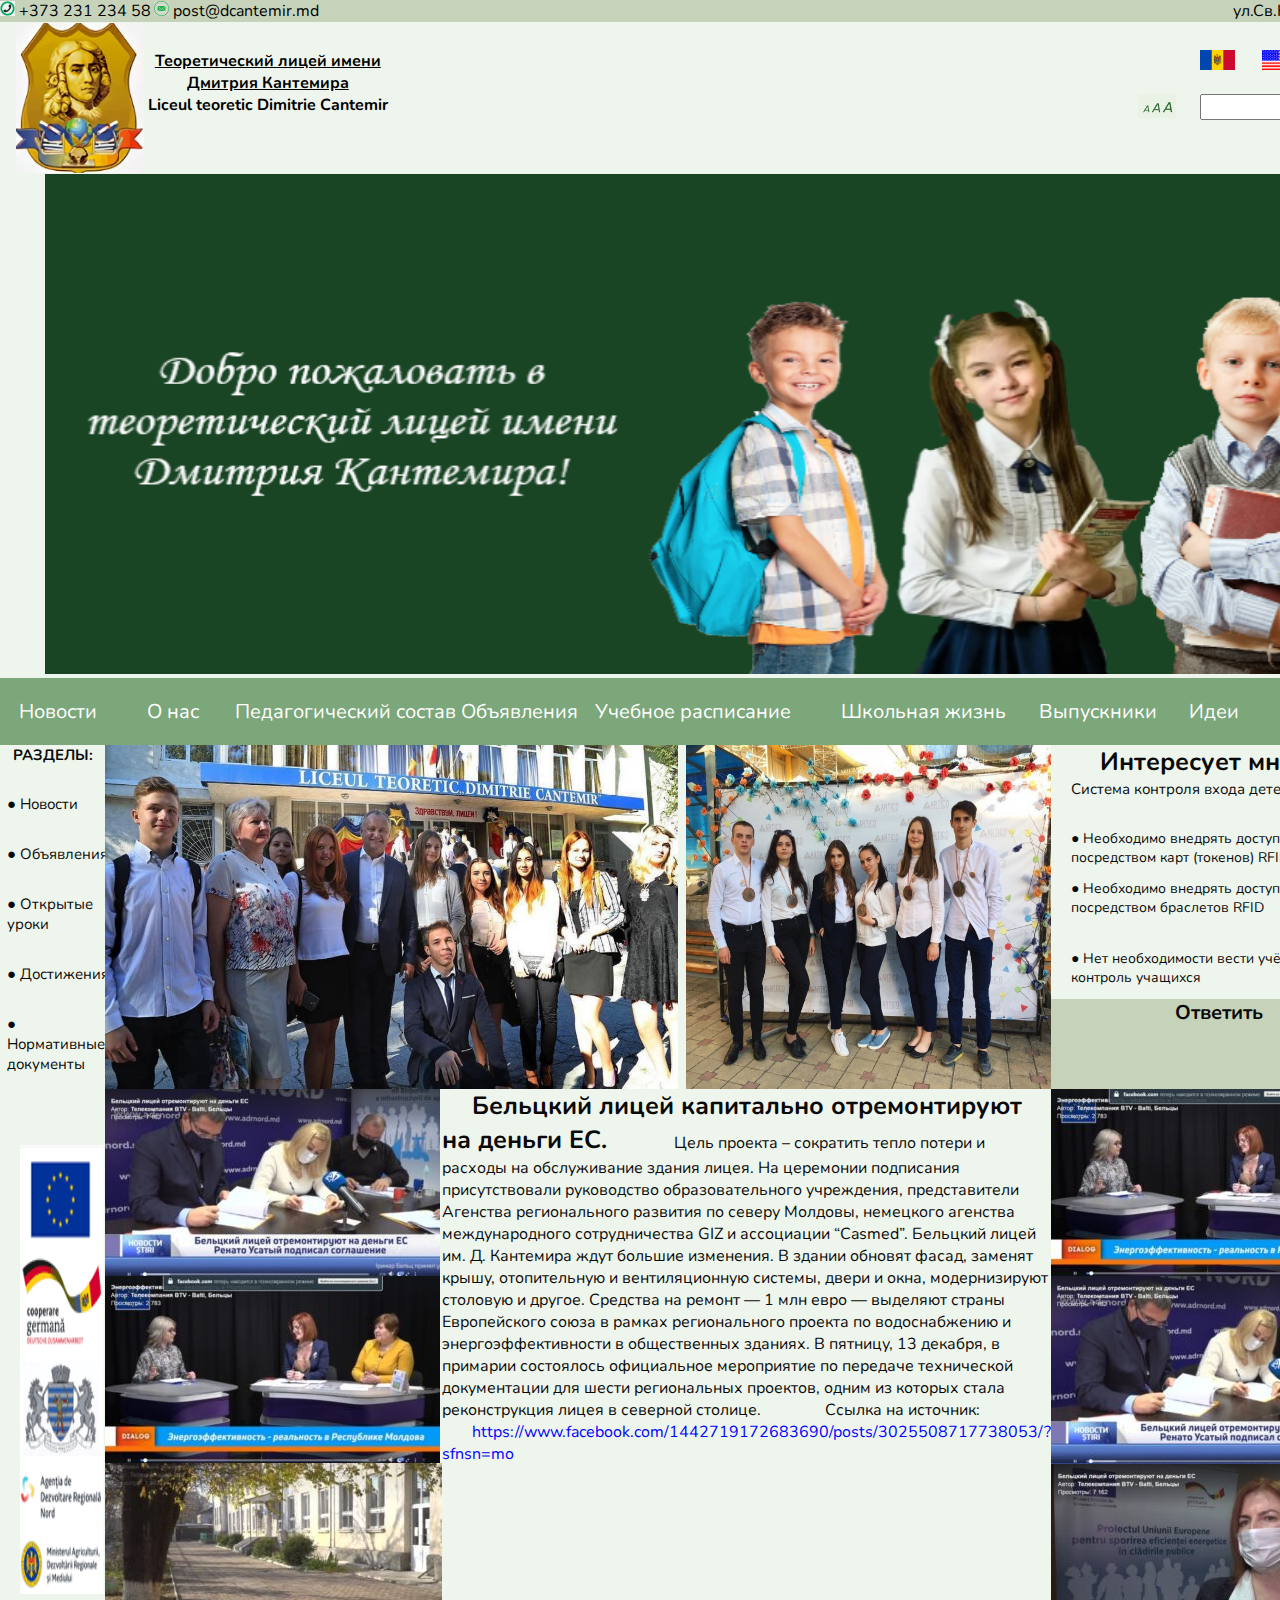
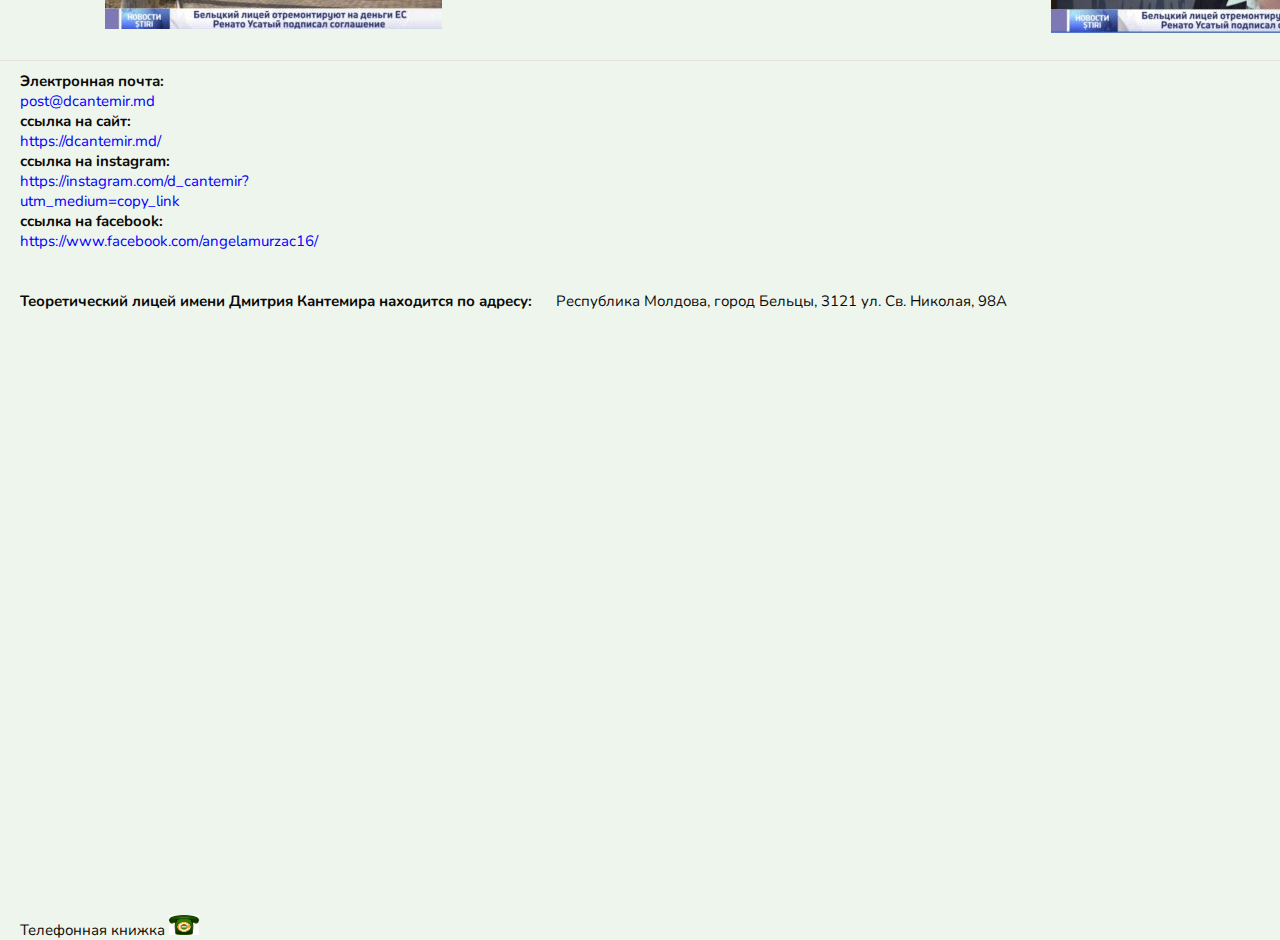
<file: index.html>
<!DOCTYPE html>
<html lang="en">
<head>
    <meta charset="UTF-8">
    <meta http-equiv="X-UA-Compatible" content="IE=edge">
    <meta name="viewport" content="width=device-width, initial-scale=1.0">
    <title>Теоретический лицей имени Дмитрия Кантемира</title>
    <link rel="icon" href="https://dcantemir.md/storage/2017/01/favicon.ico" type="image/x-icon"> 
    <link rel="stylesheet" href="./assests//css/style.css">
    <link rel="preconnect" href="https://fonts.googleapis.com" />
        <link rel="preconnect" href="https://fonts.gstatic.com" crossorigin />
        <link
            href="https://fonts.googleapis.com/css2?family=Nunito:wght@400;700&display=swap"
            rel="stylesheet"
        />
</head>
<body> 
    <div class="page-container">
        <div class= "header">
            <div class= "hed">
                <div>
                    <img class="image1" src="./assests/img/tel.png" alt="">
                    <span class= "tel" >+373 231 234 58 </span>
                </div>
                <div>
                    <img class="image2" src="./assests/img/pocta.png" alt="">
                    <span class= "pocta" > post@dcantemir.md </span>
                </div>
                <div class= "adres" ></div>
                <span class= "adress" > ул.Св.Николая, 98A</span>
            </div>
        </div>
        <div class= "search" >
            <img class="image3" src="./assests/img/logo.png" alt="">
            <span class= "name1" > Теоретический лицей имени Дмитрия Кантемира</span>
            <span class= "name2" > Liceul teoretic Dimitrie Cantemir</span>
            <img class="image7" src="./assests/img/ааа.png" alt="">
            <input class="input" type="text">
            <img class="image4" src="./assests/img/moldova.png" alt="">
            <img class="image5" src="./assests/img/en.png" alt="">
            <img class="image6" src="./assests/img/russia.jpg" alt="">
        </div>
        <div>
            <img class="image8" src="./assests/img/child.png" alt="">
        </div>
        <div class= "menu">
            <div class="el1">
                <a href="news.html" target="_self"> <p class="menu1">Новости</p></a>
            </div>
            <div class="el2">
                <a href="aboutus.html" target="_self"> <p class="menu2">О нас</p></a>
            </div>
            <div class="el3">
                <a href="teachers.html" target="_self"> <p class="menu3">Педагогический состав</p></a>
            </div>
            <div class="el4">
                <a href="ads.html" target="_self"> <p class="menu4">Объявления</p></a>
            </div>
            <div class="el5">
                <a href="schedule.html" target="_self"> <p class="menu5">Учебное расписание</p></a>
            </div>
            <div class="el6">
                <a href="schoollife.html" target="_self"> <p class="menu6">Школьная жизнь</p></a>
            </div>
            <div class="el7">
                <a href="graduates.html" target="_self"> <p class="menu7">Выпускники</p></a>
            </div>
            <div class="el8">
                <a href="ideas.html" target="_self"> <p class="menu8">Идеи</p></a>
            </div>
            <div class="el9">
                <a href="questions.html" target="_self"> <p class="menu9">Вопросы</p></a>
            </div>

        </div>
        <div class= "main">
            <span class= meniu > РАЗДЕЛЫ: </span>
            <div class="el10">
                <a href="news.html" target="_self"> <p class="menu10">● Новости</p></a>
            </div>
            <div class="el11">
                <a href="ads.html" target="_self"> <p class="menu11"> ● Объявления</p></a>
            </div>
            <div class="el12">
                <a href="lessons.html" target="_self"> <p class="menu12"> ● Открытые уроки</p></a>
            </div>
            <div class="el13">
                <a href="achievements.html" target="_self"> <p class="menu13"> ● Достижения</p></a>
            </div>
            <div class="el14">
                <a href="documents.html" target="_self"> <p class="menu14"> ● Нормативные документы</p></a>
            </div>
            <img class="image9" src="./assests/img/menu.png" alt="">
            <img class="image10" src="./assests/img/news.png" alt="">
            <img class="image11" src="./assests/img/news1.png" alt="">
            <img class="image12" src="./assests/img/dodon.jpg" alt="">
            <img class="image20" src="./assests/img/bigchild.jpg" alt="">
            <img class="image13" src="./assests/img/news3.png" alt="">
            <span class= "texts" >
                <span class= "t1" > Бельцкий лицей капитально отремонтируют на деньги ЕС. </span>
                
               <span class ="t2">  Цель проекта – сократить тепло потери и 
                расходы на обслуживание здания лицея.
                
                На церемонии подписания присутствовали 
                руководство образовательного учреждения, 
                представители Агенства регионального
                 развития по северу Молдовы, немецкого 
                агенства международного сотрудничества GIZ
                 и ассоциации “Casmed”. Бельцкий лицей им. Д. Кантемира ждут большие изменения. В здании обновят фасад, заменят крышу, отопительную и вентиляционную системы, двери и окна, модернизируют столовую и другое. Средства на ремонт — 1 млн евро — выделяют страны Европейского союза в рамках регионального проекта по водоснабжению и энергоэффективности в общественных зданиях. В пятницу, 13 декабря, в примарии состоялось официальное мероприятие по передаче технической документации для шести региональных проектов, одним из которых стала реконструкция лицея в северной столице.
               </span>
                <span class ="t4"> Ссылка на источник:</span>
               <span class="t3"> 
                
                https://www.facebook.com/1442719172683690/posts/3025508717738053/?sfnsn=mo</span>
            </span>
                <span class= "text1" > Интересует мнение </span>
                <span class= "text2" >    Система контроля входа детей в школу:</span>
                <span class= "text3" > ● Необходимо внедрять доступ и учёт посредством карт (токенов) RFID </span>
                <span class= "text4" > ● Необходимо внедрять доступ и учёт посредством браслетов RFID</span>
                <span class= "text5" > ● Нет необходимости вести учёт посещений и контроль учащихся</span>
                <span class= "text6" > Ответить </span>
                <img class="image14" src="./assests/img/news.png" alt="">
                <img class="image15" src="./assests/img/news1.png" alt="">
                <img class="image16" src="./assests/img/news2.png" alt="">

        </div>
    </div>
    <div class="lines"></div>
    
        <div class= "footer"> 
            <span class= "f1" > Электронная почта: </span>
            <span class= "f4" > post@dcantemir.md  </span>
            <span class= "f5" > ссылка на сайт:  </span>
            <span class= "f6" > https://dcantemir.md/ </span>
            <span class= "f7" > ссылка на instagram: </span>
            <span class= "f8" > https://instagram.com/d_cantemir?utm_medium=copy_link</span>
            <span class= "f9" > ссылка на facebook: </span>
            <span class= "f10" > https://www.facebook.com/angelamurzac16/</span>
        </div>
                <span class= "f2" > Теоретический лицей имени Дмитрия Кантемира находится по адресу: </span>
                    <span class= "f11" > Республика Молдова, город Бельцы, 3121 ул. Св. Николая, 98A  </span>
                    <div class = hart>
                        <iframe src="https://www.google.com/maps/embed?pb=!1m23!1m12!1m3!1d2682.0731390579754!2d27.91699281504218!3d47.76063568531865!2m3!1f0!2f0!3f0!3m2!1i1024!2i768!4f13.1!4m8!3e6!4m0!4m5!1s0x40cb6733c05a7cc3%3A0xfce4a4592cec3a3!2z0KLQtdC-0YDQtdGC0LjRh9C10YHQutC40Lkg0LvQuNGG0LXQuSDQuNC8LtCU0LzQuNGC0YDQuNGPINCa0LDQvdGC0LXQvNC40YDQsCwgU3RyYWRhIFNmw6JudHVsIE5pY29sYWUgOThhLCBCxINsyJtpIDMxMDAsINCc0L7Qu9C00L7QstCw!3m2!1d47.760632099999995!2d27.919181499999997!5e0!3m2!1sru!2s!4v1638228751904!5m2!1sru!2s" width="800" height="600" style="border:0;" allowfullscreen="" loading="lazy"></iframe>
                        </div>
                    <span class= "f3" > Телефонная книжка </span>
                    <img class="image18" src="./assests/img/tel2.png" alt="">
</body>
</html>
</file>
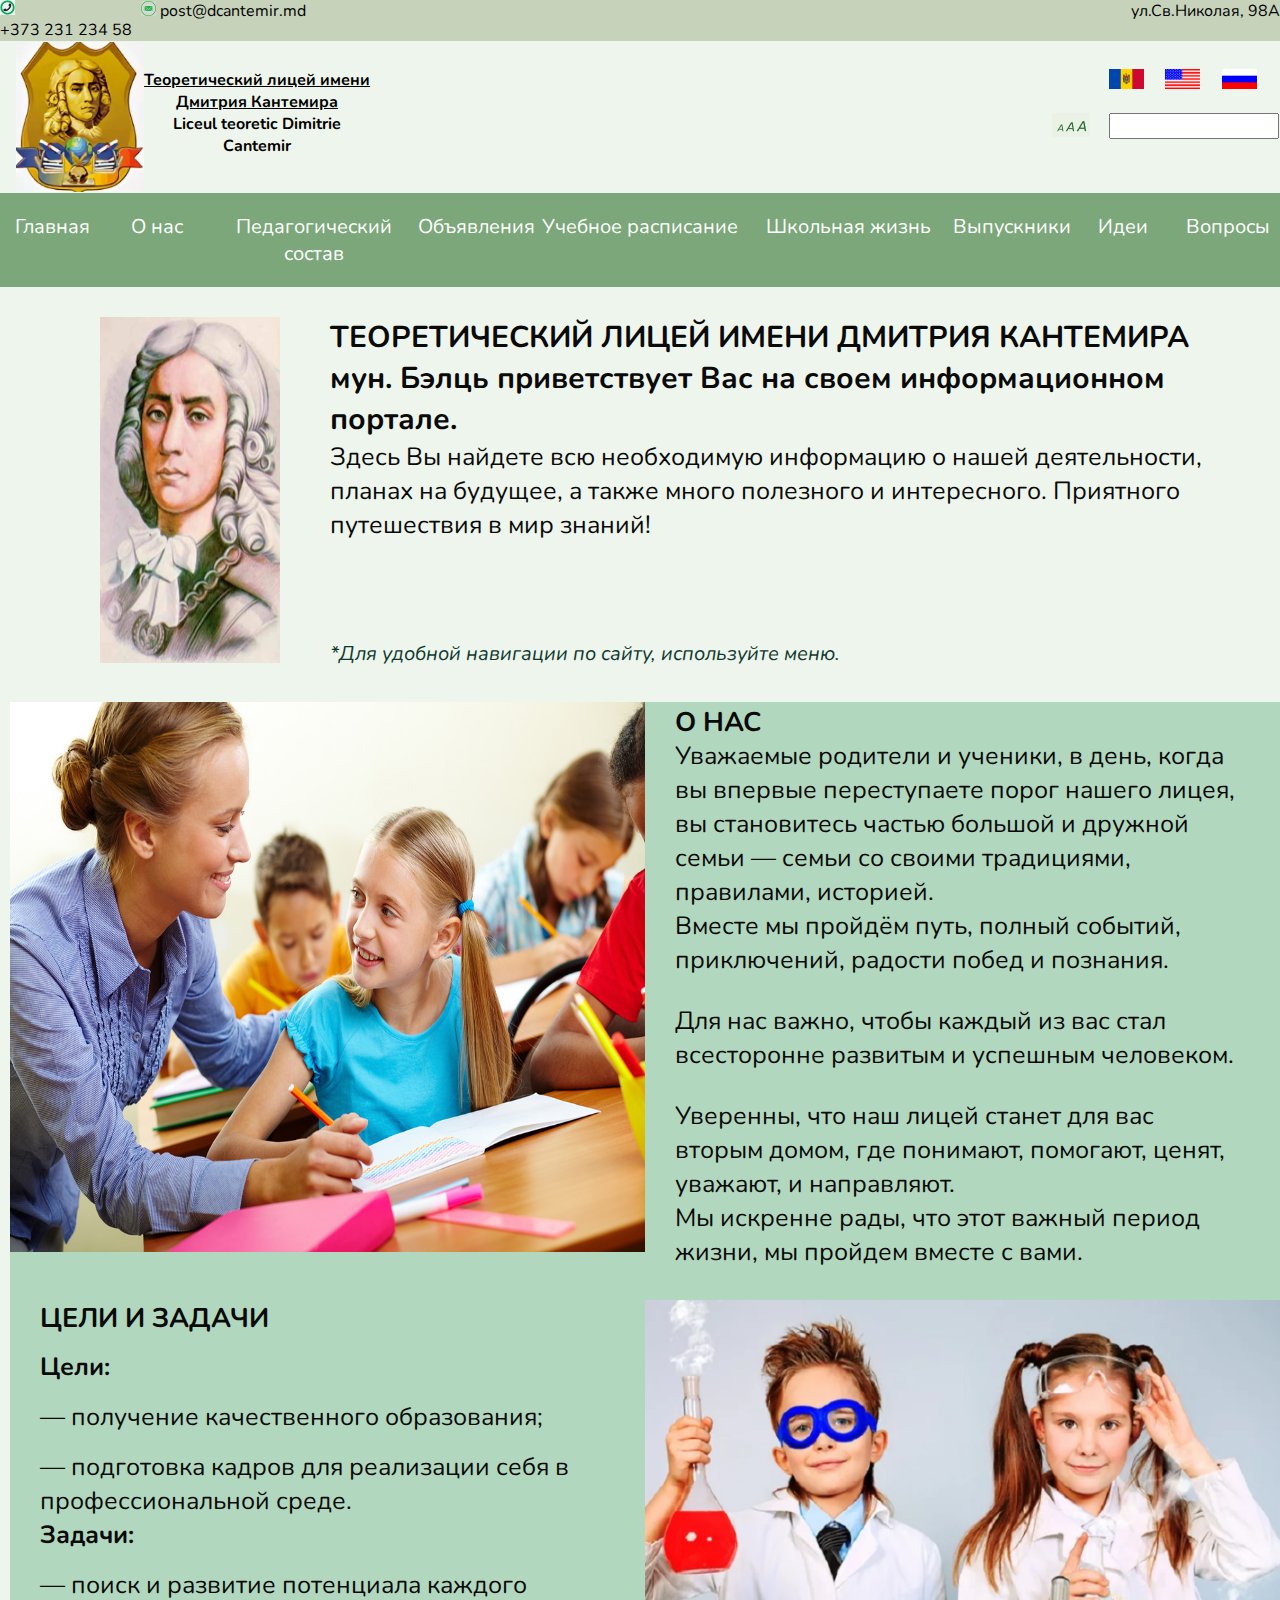
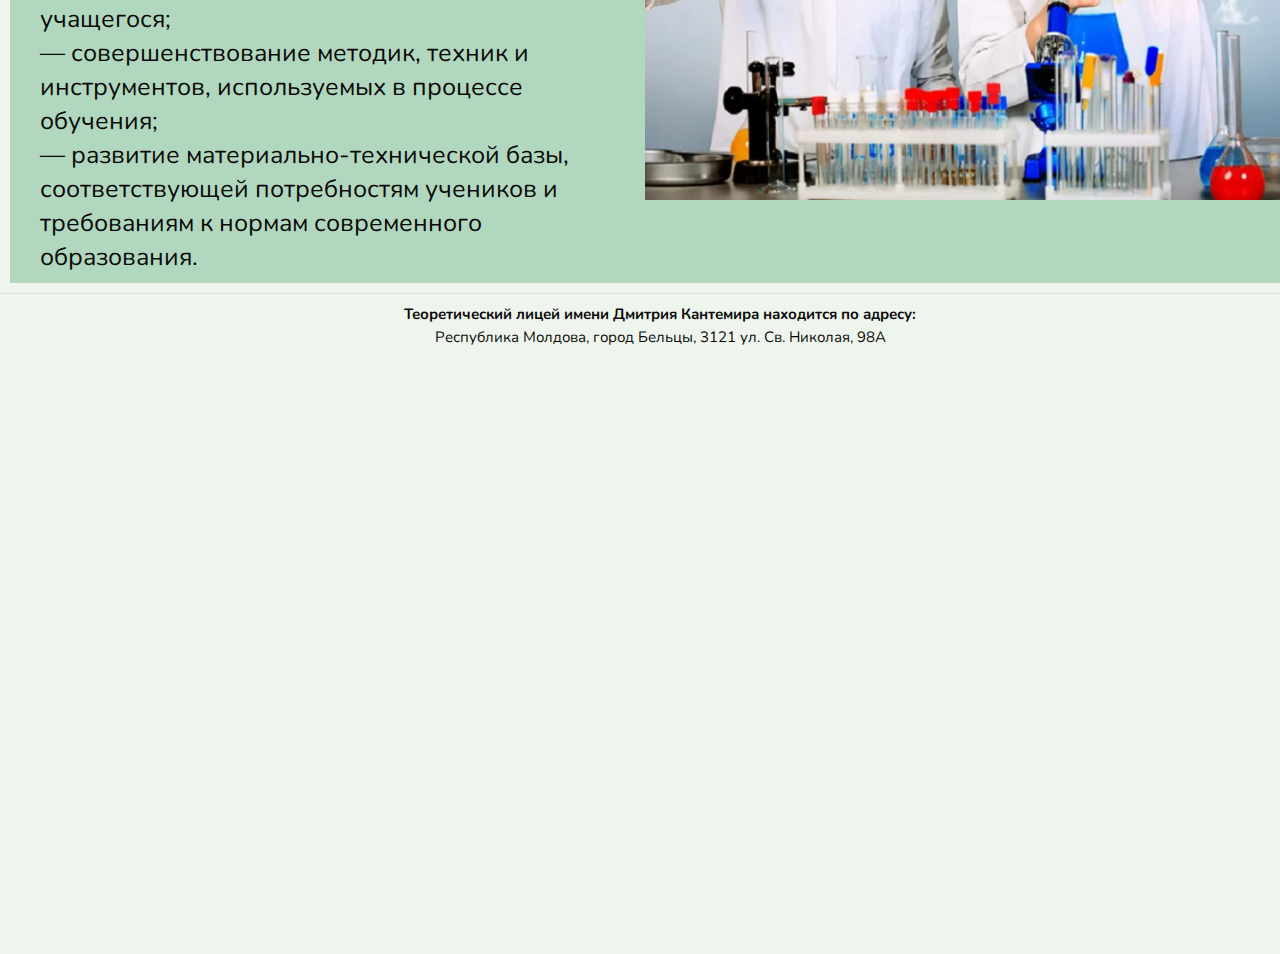
<file: aboutus.html>
<!DOCTYPE html>
<html lang="en">
    <head>
        <meta charset="UTF-8" />
        <meta http-equiv="X-UA-Compatible" content="IE=edge" />
        <meta name="viewport" content="width=device-width, initial-scale=1.0" />
        <title>Теоретический лицей имени Дмитрия Кантемира</title>
        <link
            rel="icon"
            href="https://dcantemir.md/storage/2017/01/favicon.ico"
            type="image/x-icon"
        />
        <link rel="stylesheet" href="./assests//css/style.css" />
        <link rel="preconnect" href="https://fonts.googleapis.com" />
        <link rel="preconnect" href="https://fonts.gstatic.com" crossorigin />
        <link
            href="https://fonts.googleapis.com/css2?family=Nunito:wght@400;700&display=swap"
            rel="stylesheet"
        />
    </head>
    <body>
        <div class="page-container">
            <div class="header">
                <div class="hed">
                    <div>
                        <img
                            class="image1"
                            src="./assests/img/tel.png"
                            alt=""
                        />
                        <span class="tel">+373 231 234 58 </span>
                    </div>
                    <div>
                        <img
                            class="image2"
                            src="./assests/img/pocta.png"
                            alt=""
                        />
                        <span class="pocta"> post@dcantemir.md </span>
                    </div>
                    <div class="adres"></div>
                    <span class="adress"> ул.Св.Николая, 98A</span>
                </div>
                <div class="search">
                    <img class="image3" src="./assests/img/logo.png" alt="" />
                    <span class="name1">
                        Теоретический лицей имени Дмитрия Кантемира</span
                    >
                    <span class="name2">
                        Liceul teoretic Dimitrie Cantemir</span
                    >
                    <img class="image7" src="./assests/img/ааа.png" alt="" />
                    <input class="input" type="text" />
                    <img
                        class="image4"
                        src="./assests/img/moldova.png"
                        alt=""
                    />
                    <img class="image5" src="./assests/img/en.png" alt="" />
                    <img class="image6" src="./assests/img/russia.jpg" alt="" />
                </div>
            </div>
            <div class="menu">
                <div class="el1">
                    <a href="index.html" target="_self">
                        <p class="menu1">Главная</p></a
                    >
                </div>
                <div class="el2">
                    <a href="aboutus.html" target="_self">
                        <p class="menu2">О нас</p></a
                    >
                </div>
                <div class="el3">
                    <a href="teachers.html" target="_self">
                        <p class="menu3">Педагогический состав</p></a
                    >
                </div>
                <div class="el4">
                    <a href="ads.html" target="_self">
                        <p class="menu4">Объявления</p></a
                    >
                </div>
                <div class="el5">
                    <a href="schedule.html" target="_self">
                        <p class="menu5">Учебное расписание</p></a
                    >
                </div>
                <div class="el6">
                    <a href="schoollife.html" target="_self">
                        <p class="menu6">Школьная жизнь</p></a
                    >
                </div>
                <div class="el7">
                    <a href="graduates.html" target="_self">
                        <p class="menu7">Выпускники</p></a
                    >
                </div>
                <div class="el8">
                    <a href="ideas.html" target="_self">
                        <p class="menu8">Идеи</p></a
                    >
                </div>
                <div class="el9">
                    <a href="questions.html" target="_self">
                        <p class="menu9">Вопросы</p></a
                    >
                </div>
            </div>
        </div>
        <div class="about">
            <img class="image25" src="./assests/img/portret.png" alt="" />
            <span class="l">
                ТЕОРЕТИЧЕСКИЙ ЛИЦЕЙ ИМЕНИ ДМИТРИЯ КАНТЕМИРА мун. Бэлць
                приветствует Вас на своем информационном портале.</span
            >
            <span class="l1">
                Здесь Вы найдете всю необходимую информацию о нашей
                деятельности, планах на будущее, а также много полезного и
                интересного. Приятного путешествия в мир знаний!</span
            >
            <span class="l2">
                *Для удобной навигации по сайту, используйте меню.</span
            >
        </div>
        <div class="aboutus">
            <img class="image26" src="./assests/img/teacher.jpg" alt="" />
            <span class="l3"> О НАС</span>
            <span class="l4">
                Уважаемые родители и ученики, в день, когда вы впервые
                переступаете порог нашего лицея, вы становитесь частью большой и
                дружной семьи — cемьи со своими традициями, правилами,
                историей.</span
            >
            <span class="l5">
                Вместе мы пройдём путь, полный событий, приключений, радости
                побед и познания.</span
            >
            <span class="l6">
                Для нас важно, чтобы каждый из вас стал всесторонне развитым и
                успешным человеком.</span
            >
            <span class="l7">
                Уверенны, что наш лицей станет для вас вторым домом, где
                понимают, помогают, ценят, уважают, и направляют.</span
            >
            <span class="l8">
                Мы искренне рады, что этот важный период жизни, мы пройдем
                вместе с вами.</span
            >
            <img class="image27" src="./assests/img/clild2.png" alt="" />
            <span class="l9"> ЦЕЛИ И ЗАДАЧИ</span>
            <span class="l10"> Цели: </span>
            <span class="l11"> — получение качественного образования;</span>
            <span class="l12">
                — подготовка кадров для реализации себя в профессиональной
                среде.</span
            >
            <span class="l13"> Задачи: </span>
            <span class="l14">
                — поиск и развитие потенциала каждого учащегося;</span
            >
            <span class="l15">
                — совершенствование методик, техник и инструментов, используемых
                в процессе обучения;</span
            >
            <span class="l16">
                — развитие материально-технической базы, соответствующей
                потребностям учеников и требованиям к нормам современного
                образования.</span
            >
        </div>
        <div class="lines"></div>

        <div class="footer">
            <span class="f2">
                Теоретический лицей имени Дмитрия Кантемира находится по адресу:
            </span>
            <span class="f11">
                Республика Молдова, город Бельцы, 3121 ул. Св. Николая, 98A
            </span>
            <div class="hart">
                <iframe
                    src="https://www.google.com/maps/embed?pb=!1m23!1m12!1m3!1d2682.0731390579754!2d27.91699281504218!3d47.76063568531865!2m3!1f0!2f0!3f0!3m2!1i1024!2i768!4f13.1!4m8!3e6!4m0!4m5!1s0x40cb6733c05a7cc3%3A0xfce4a4592cec3a3!2z0KLQtdC-0YDQtdGC0LjRh9C10YHQutC40Lkg0LvQuNGG0LXQuSDQuNC8LtCU0LzQuNGC0YDQuNGPINCa0LDQvdGC0LXQvNC40YDQsCwgU3RyYWRhIFNmw6JudHVsIE5pY29sYWUgOThhLCBCxINsyJtpIDMxMDAsINCc0L7Qu9C00L7QstCw!3m2!1d47.760632099999995!2d27.919181499999997!5e0!3m2!1sru!2s!4v1638228751904!5m2!1sru!2s"
                    width="1500"
                    height="600"
                    style="border: 0"
                    allowfullscreen=""
                    loading="lazy"
                ></iframe>
            </div>
        </div>
    </body>
</html>
</file>
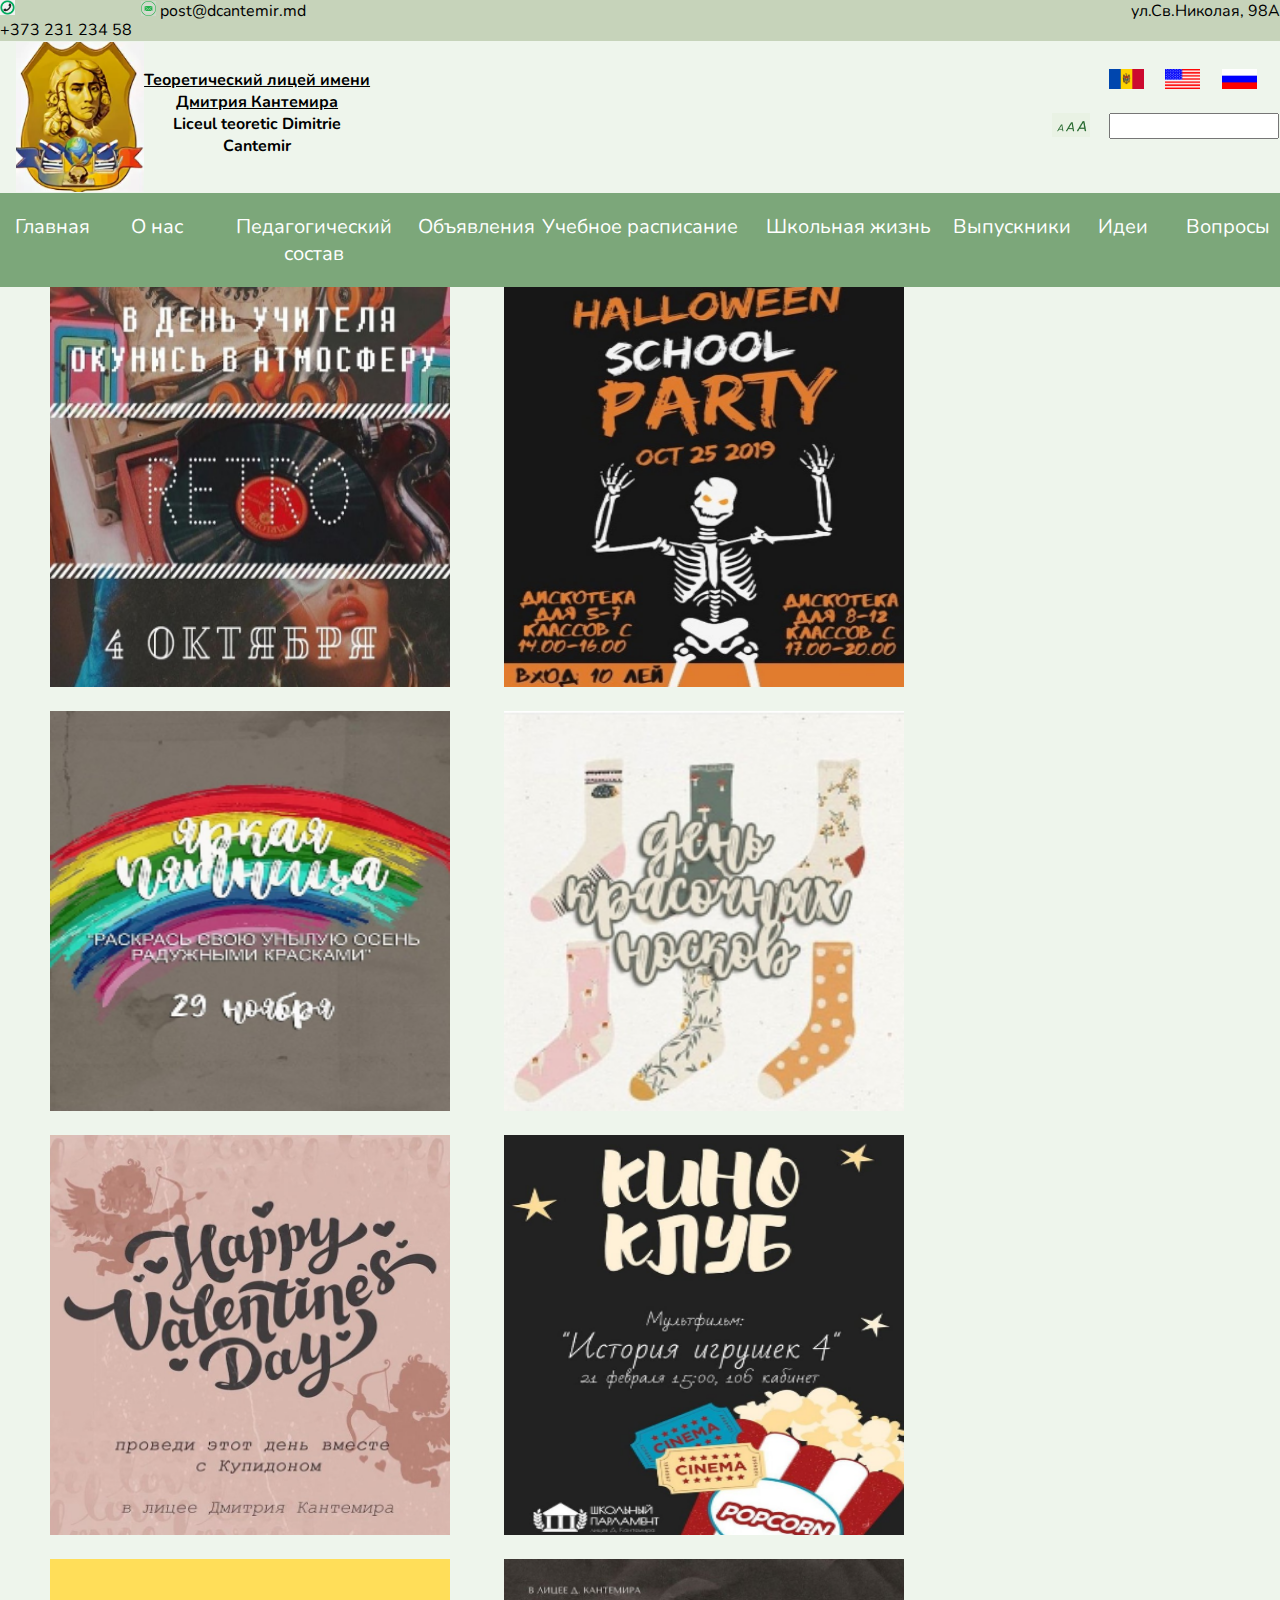
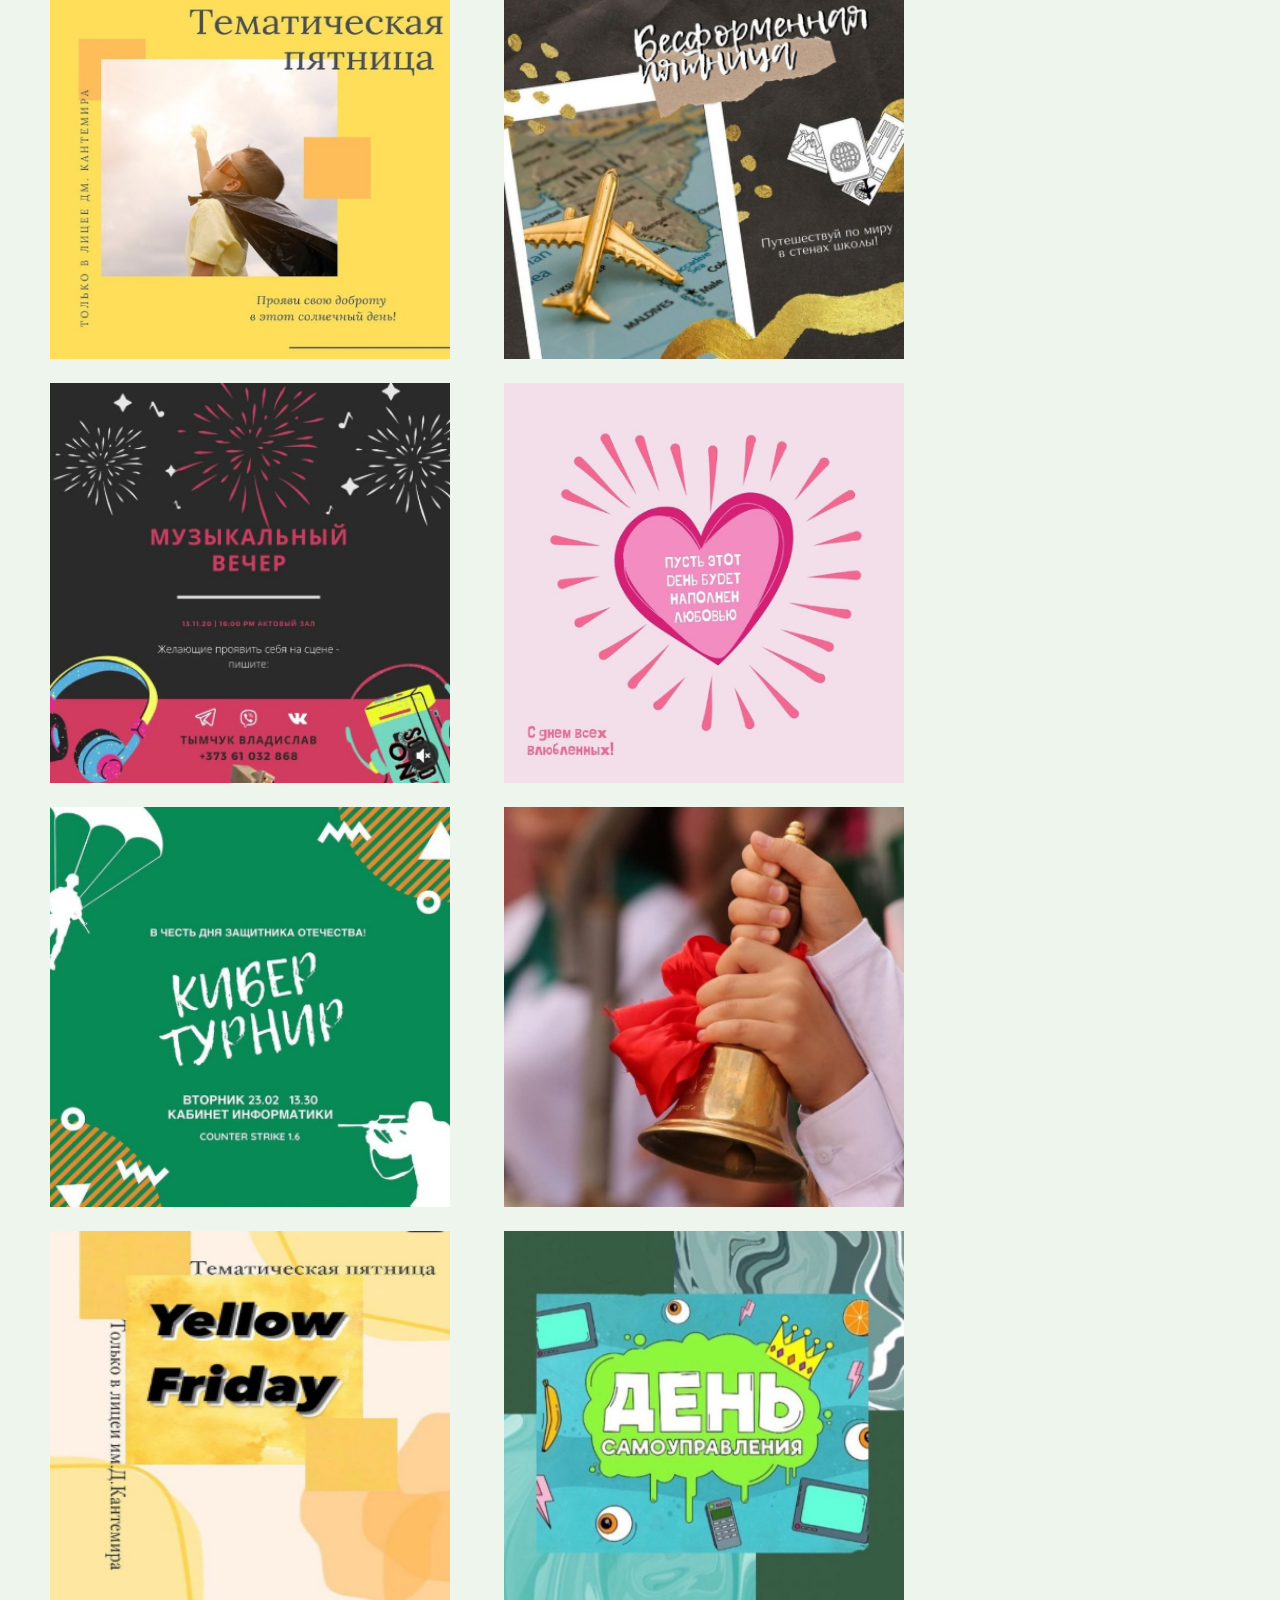
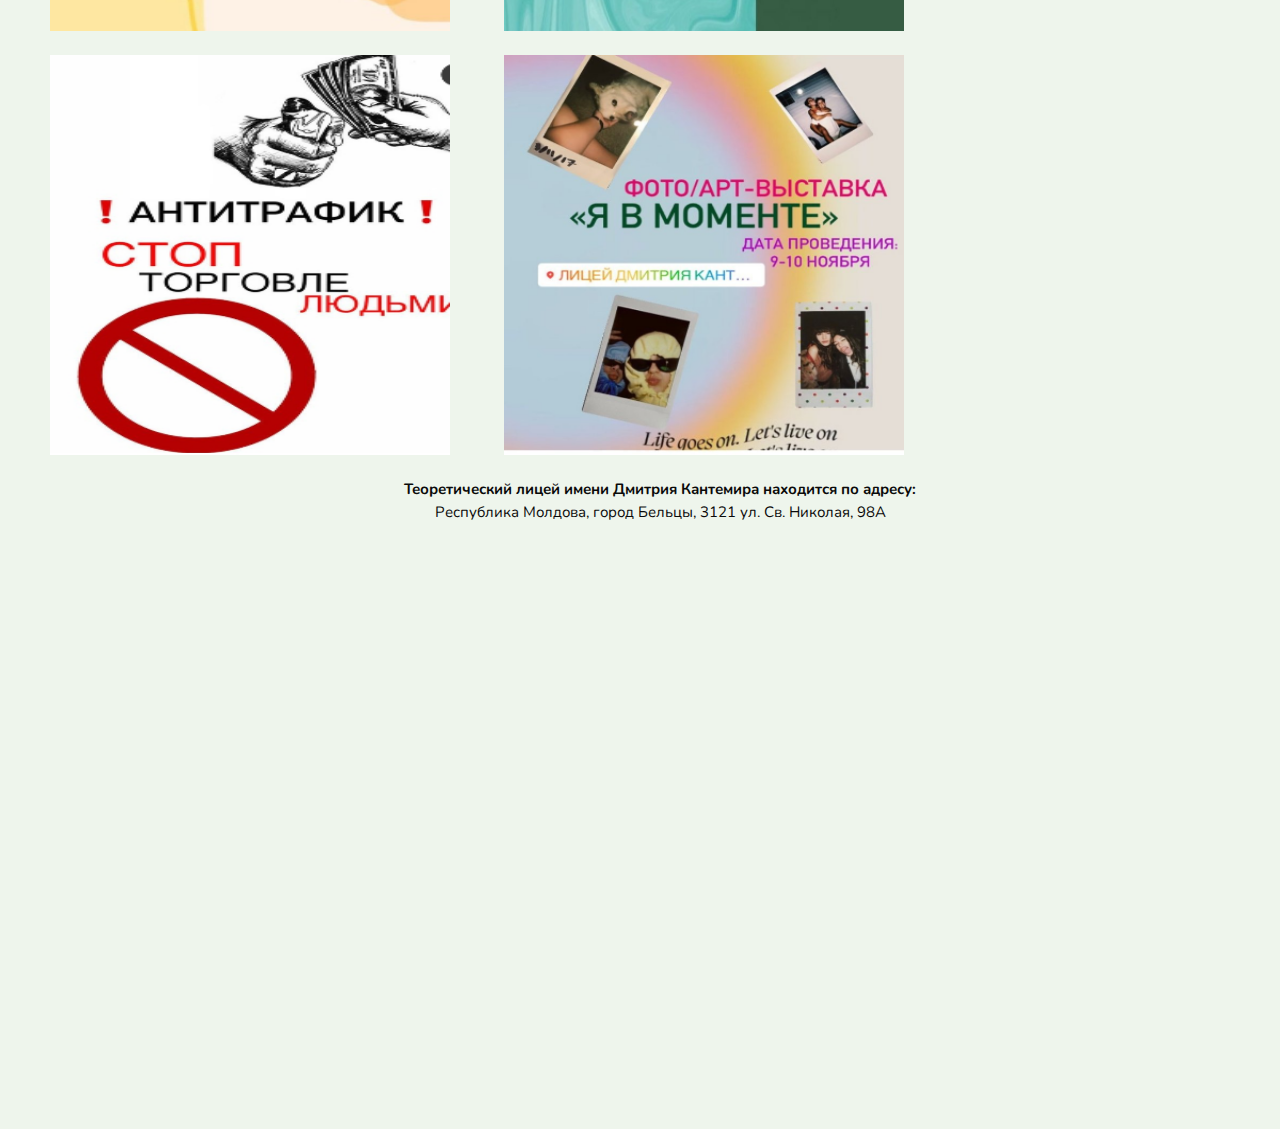
<file: achievements.html>
<!DOCTYPE html>
<html lang="en">
    <head>
        <meta charset="UTF-8" />
        <meta http-equiv="X-UA-Compatible" content="IE=edge" />
        <meta name="viewport" content="width=device-width, initial-scale=1.0" />
        <title>Теоретический лицей имени Дмитрия Кантемира</title>
        <link
            rel="icon"
            href="https://dcantemir.md/storage/2017/01/favicon.ico"
            type="image/x-icon"
        />
        <link rel="stylesheet" href="./assests//css/style.css" />
        <link rel="preconnect" href="https://fonts.googleapis.com" />
        <link rel="preconnect" href="https://fonts.gstatic.com" crossorigin />
        <link
            href="https://fonts.googleapis.com/css2?family=Nunito:wght@400;700&display=swap"
            rel="stylesheet"
        />
    </head>
    <body>
        <div class="page-container">
            <div class="header">
                <div class="hed">
                    <div>
                        <img
                            class="image1"
                            src="./assests/img/tel.png"
                            alt=""
                        />
                        <span class="tel">+373 231 234 58 </span>
                    </div>
                    <div>
                        <img
                            class="image2"
                            src="./assests/img/pocta.png"
                            alt=""
                        />
                        <span class="pocta"> post@dcantemir.md </span>
                    </div>
                    <div class="adres"></div>
                    <span class="adress"> ул.Св.Николая, 98A</span>
                </div>
                <div class="search">
                    <img class="image3" src="./assests/img/logo.png" alt="" />
                    <span class="name1">
                        Теоретический лицей имени Дмитрия Кантемира</span
                    >
                    <span class="name2">
                        Liceul teoretic Dimitrie Cantemir</span
                    >
                    <img class="image7" src="./assests/img/ааа.png" alt="" />
                    <input class="input" type="text" />
                    <img
                        class="image4"
                        src="./assests/img/moldova.png"
                        alt=""
                    />
                    <img class="image5" src="./assests/img/en.png" alt="" />
                    <img class="image6" src="./assests/img/russia.jpg" alt="" />
                </div>
            </div>
            <div class="menu">
                <div class="el1">
                    <a href="index.html" target="_self">
                        <p class="menu1">Главная</p></a
                    >
                </div>
                <div class="el2">
                    <a href="aboutus.html" target="_self">
                        <p class="menu2">О нас</p></a
                    >
                </div>
                <div class="el3">
                    <a href="teachers.html" target="_self">
                        <p class="menu3">Педагогический состав</p></a
                    >
                </div>
                <div class="el4">
                    <a href="ads.html" target="_self">
                        <p class="menu4">Объявления</p></a
                    >
                </div>
                <div class="el5">
                    <a href="schedule.html" target="_self">
                        <p class="menu5">Учебное расписание</p></a
                    >
                </div>
                <div class="el6">
                    <a href="schoollife.html" target="_self">
                        <p class="menu6">Школьная жизнь</p></a
                    >
                </div>
                <div class="el7">
                    <a href="graduates.html" target="_self">
                        <p class="menu7">Выпускники</p></a
                    >
                </div>
                <div class="el8">
                    <a href="ideas.html" target="_self">
                        <p class="menu8">Идеи</p></a
                    >
                </div>
                <div class="el9">
                    <a href="questions.html" target="_self">
                        <p class="menu9">Вопросы</p></a
                    >
                </div>
            </div>
        </div>

        <div class="achievements">
            <img class="image51" src="./assests/img/a1.png" alt="" />
            <img class="image52" src="./assests/img/a2.png" alt="" />
            <img class="image53" src="./assests/img/a3.png" alt="" />
            <img class="image54" src="./assests/img/a4.png" alt="" />
            <img class="image55" src="./assests/img/a5.png" alt="" />
            <img class="image56" src="./assests/img/a6.png" alt="" />
            <img class="image57" src="./assests/img/a7.png" alt="" />
            <img class="image58" src="./assests/img/a8.png" alt="" />
            <img class="image59" src="./assests/img/a9.png" alt="" />
            <img class="image60" src="./assests/img/a10.png" alt="" />
            <img class="image61" src="./assests/img/a11.png" alt="" />
            <img class="image62" src="./assests/img/a12.png" alt="" />
            <img class="image63" src="./assests/img/a13.png" alt="" />
            <img class="image64" src="./assests/img/a14.png" alt="" />
            <img class="image65" src="./assests/img/a15.png" alt="" />
            <img class="image66" src="./assests/img/a16.png" alt="" />
        </div>
        <div class="footer">
            <span class="f2">
                Теоретический лицей имени Дмитрия Кантемира находится по адресу:
            </span>
            <span class="f11">
                Республика Молдова, город Бельцы, 3121 ул. Св. Николая, 98A
            </span>
            <div class="hart">
                <iframe
                    src="https://www.google.com/maps/embed?pb=!1m23!1m12!1m3!1d2682.0731390579754!2d27.91699281504218!3d47.76063568531865!2m3!1f0!2f0!3f0!3m2!1i1024!2i768!4f13.1!4m8!3e6!4m0!4m5!1s0x40cb6733c05a7cc3%3A0xfce4a4592cec3a3!2z0KLQtdC-0YDQtdGC0LjRh9C10YHQutC40Lkg0LvQuNGG0LXQuSDQuNC8LtCU0LzQuNGC0YDQuNGPINCa0LDQvdGC0LXQvNC40YDQsCwgU3RyYWRhIFNmw6JudHVsIE5pY29sYWUgOThhLCBCxINsyJtpIDMxMDAsINCc0L7Qu9C00L7QstCw!3m2!1d47.760632099999995!2d27.919181499999997!5e0!3m2!1sru!2s!4v1638228751904!5m2!1sru!2s"
                    width="1500"
                    height="600"
                    style="border: 0"
                    allowfullscreen=""
                    loading="lazy"
                ></iframe>
            </div>
        </div>
    </body>
</html>
</file>
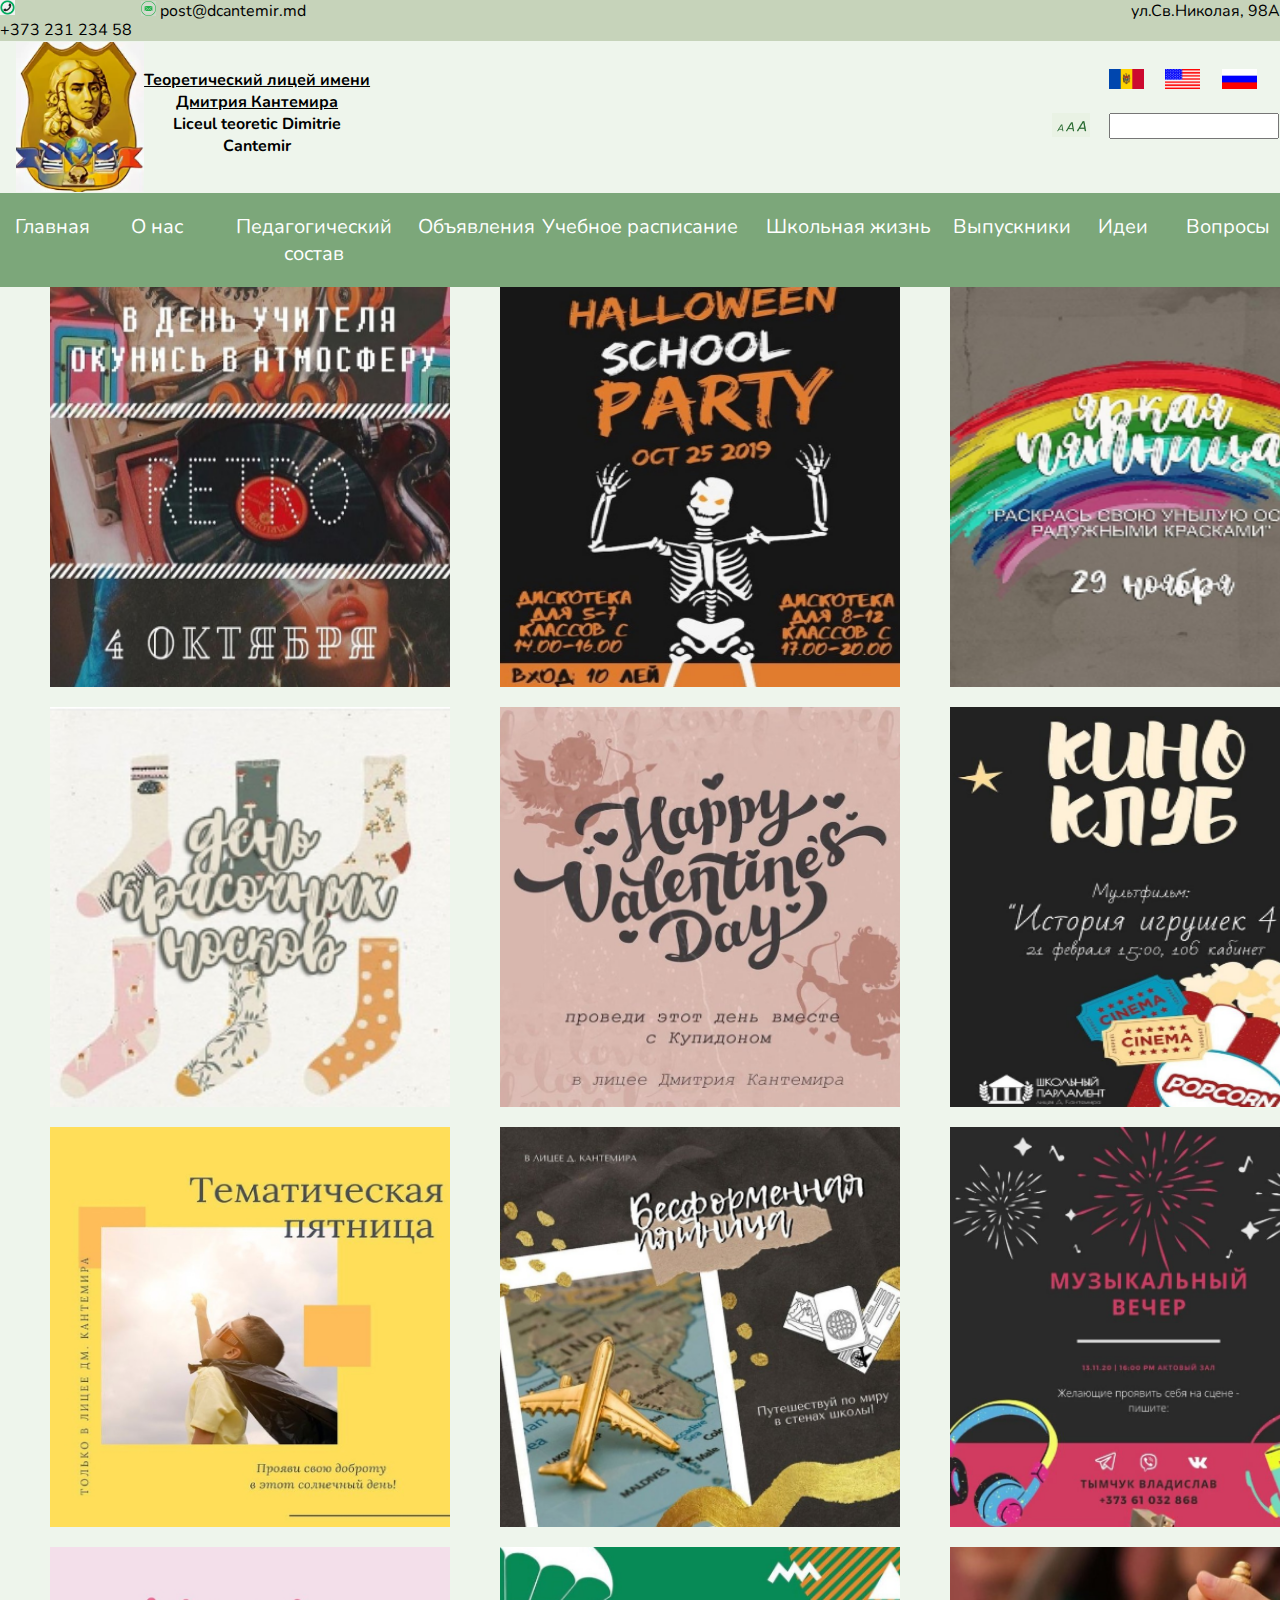
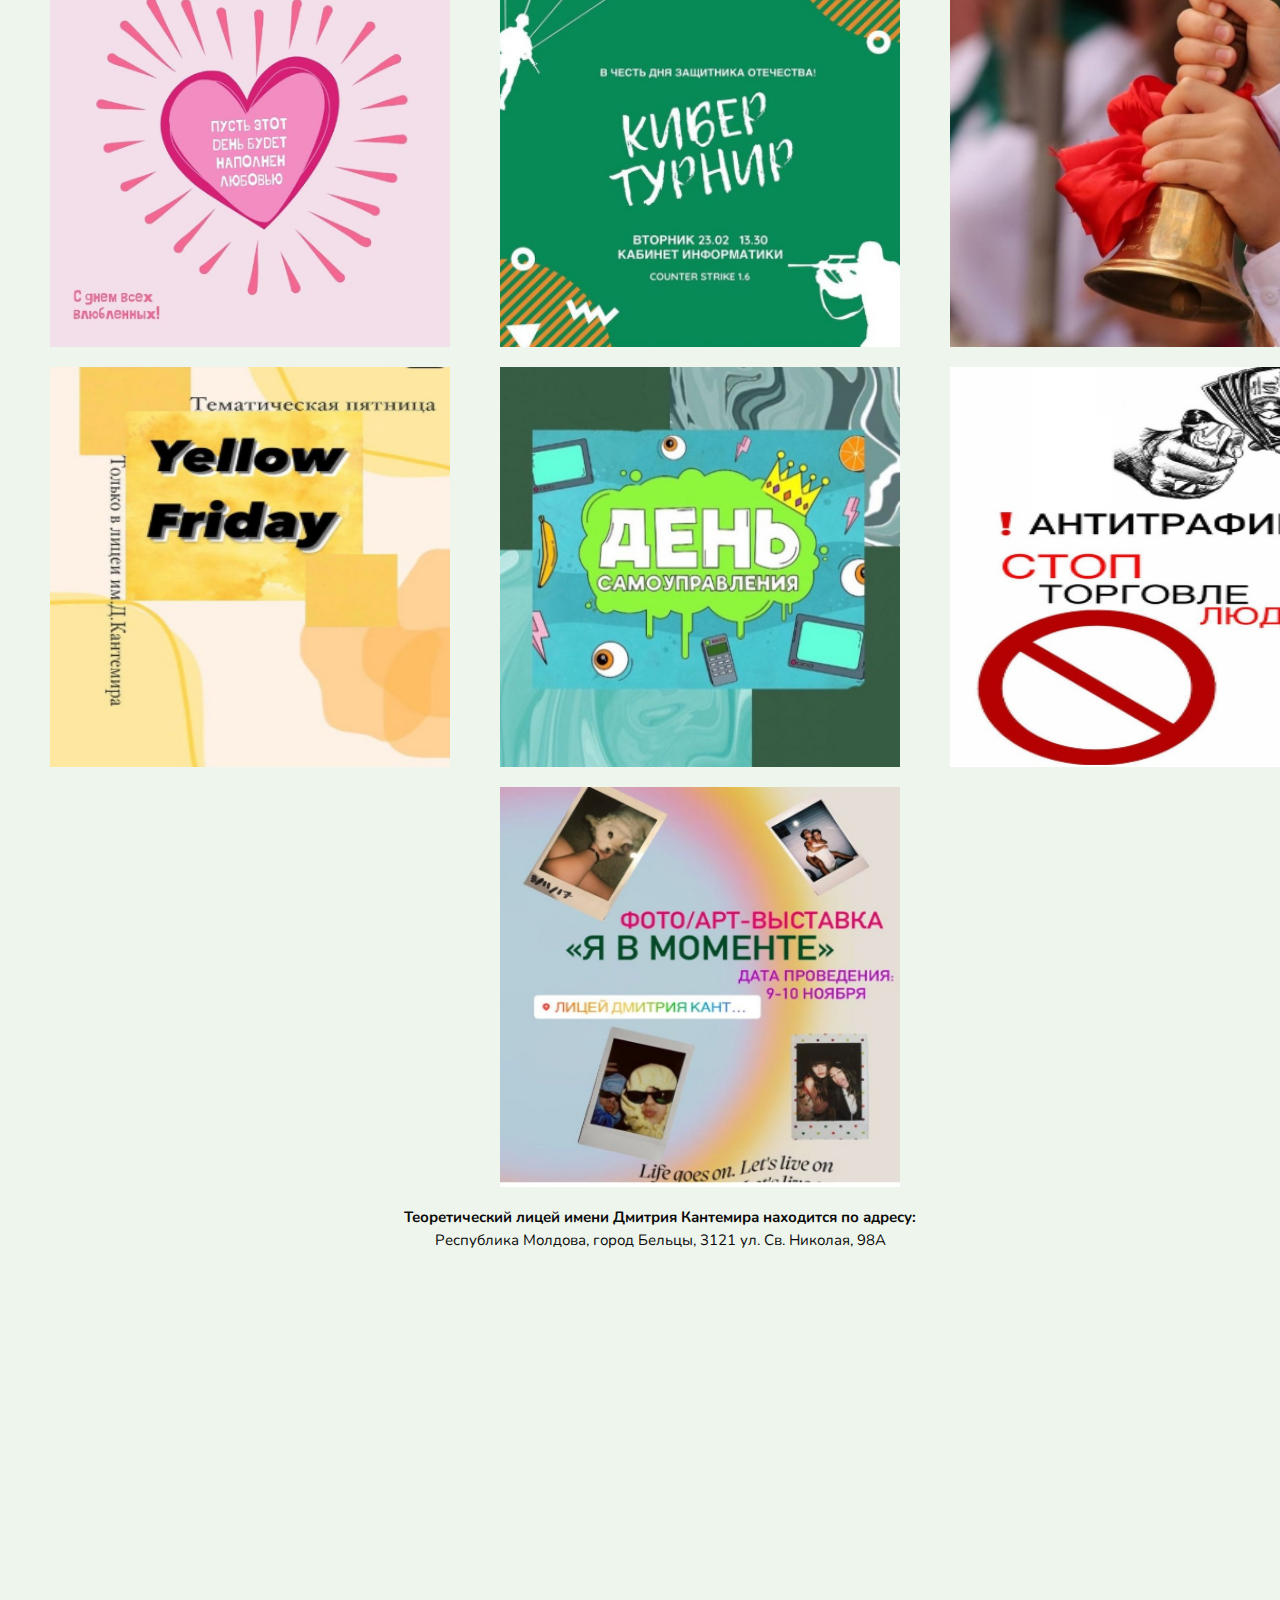
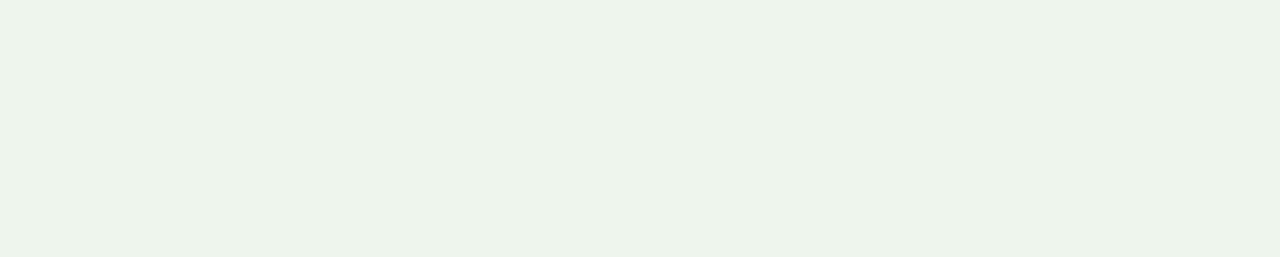
<file: ads.html>
<!DOCTYPE html>
<html lang="en">
    <head>
        <meta charset="UTF-8" />
        <meta http-equiv="X-UA-Compatible" content="IE=edge" />
        <meta name="viewport" content="width=device-width, initial-scale=1.0" />
        <title>Теоретический лицей имени Дмитрия Кантемира</title>
        <link
            rel="icon"
            href="https://dcantemir.md/storage/2017/01/favicon.ico"
            type="image/x-icon"
        />
        <link rel="stylesheet" href="./assests//css/style.css" />
        <link rel="preconnect" href="https://fonts.googleapis.com" />
        <link rel="preconnect" href="https://fonts.gstatic.com" crossorigin />
        <link
            href="https://fonts.googleapis.com/css2?family=Nunito:wght@400;700&display=swap"
            rel="stylesheet"
        />
    </head>
    <body>
        <div class="page-container">
            <div class="header">
                <div class="hed">
                    <div>
                        <img
                            class="image1"
                            src="./assests/img/tel.png"
                            alt=""
                        />
                        <span class="tel">+373 231 234 58 </span>
                    </div>
                    <div>
                        <img
                            class="image2"
                            src="./assests/img/pocta.png"
                            alt=""
                        />
                        <span class="pocta"> post@dcantemir.md </span>
                    </div>
                    <div class="adres"></div>
                    <span class="adress"> ул.Св.Николая, 98A</span>
                </div>
                <div class="search">
                    <img class="image3" src="./assests/img/logo.png" alt="" />
                    <span class="name1">
                        Теоретический лицей имени Дмитрия Кантемира</span
                    >
                    <span class="name2">
                        Liceul teoretic Dimitrie Cantemir</span
                    >
                    <img class="image7" src="./assests/img/ааа.png" alt="" />
                    <input class="input" type="text" />
                    <img
                        class="image4"
                        src="./assests/img/moldova.png"
                        alt=""
                    />
                    <img class="image5" src="./assests/img/en.png" alt="" />
                    <img class="image6" src="./assests/img/russia.jpg" alt="" />
                </div>
            </div>
            <div class="menu">
                <div class="el1">
                    <a href="index.html" target="_self">
                        <p class="menu1">Главная</p></a
                    >
                </div>
                <div class="el2">
                    <a href="aboutus.html" target="_self">
                        <p class="menu2">О нас</p></a
                    >
                </div>
                <div class="el3">
                    <a href="teachers.html" target="_self">
                        <p class="menu3">Педагогический состав</p></a
                    >
                </div>
                <div class="el4">
                    <a href="ads.html" target="_self">
                        <p class="menu4">Объявления</p></a
                    >
                </div>
                <div class="el5">
                    <a href="schedule.html" target="_self">
                        <p class="menu5">Учебное расписание</p></a
                    >
                </div>
                <div class="el6">
                    <a href="schoollife.html" target="_self">
                        <p class="menu6">Школьная жизнь</p></a
                    >
                </div>
                <div class="el7">
                    <a href="graduates.html" target="_self">
                        <p class="menu7">Выпускники</p></a
                    >
                </div>
                <div class="el8">
                    <a href="ideas.html" target="_self">
                        <p class="menu8">Идеи</p></a
                    >
                </div>
                <div class="el9">
                    <a href="questions.html" target="_self">
                        <p class="menu9">Вопросы</p></a
                    >
                </div>
            </div>
        </div>

        <div class="ads">
            <img class="image51" src="./assests/img/a1.png" alt="" />
            <img class="image52" src="./assests/img/a2.png" alt="" />
            <img class="image53" src="./assests/img/a3.png" alt="" />
            <img class="image54" src="./assests/img/a4.png" alt="" />
            <img class="image55" src="./assests/img/a5.png" alt="" />
            <img class="image56" src="./assests/img/a6.png" alt="" />
            <img class="image57" src="./assests/img/a7.png" alt="" />
            <img class="image58" src="./assests/img/a8.png" alt="" />
            <img class="image59" src="./assests/img/a9.png" alt="" />
            <img class="image60" src="./assests/img/a10.png" alt="" />
            <img class="image61" src="./assests/img/a11.png" alt="" />
            <img class="image62" src="./assests/img/a12.png" alt="" />
            <img class="image63" src="./assests/img/a13.png" alt="" />
            <img class="image64" src="./assests/img/a14.png" alt="" />
            <img class="image65" src="./assests/img/a15.png" alt="" />
            <img class="image66" src="./assests/img/a16.png" alt="" />
        </div>
        <div class="footer">
            <span class="f2">
                Теоретический лицей имени Дмитрия Кантемира находится по адресу:
            </span>
            <span class="f11">
                Республика Молдова, город Бельцы, 3121 ул. Св. Николая, 98A
            </span>
            <div class="hart">
                <iframe
                    src="https://www.google.com/maps/embed?pb=!1m23!1m12!1m3!1d2682.0731390579754!2d27.91699281504218!3d47.76063568531865!2m3!1f0!2f0!3f0!3m2!1i1024!2i768!4f13.1!4m8!3e6!4m0!4m5!1s0x40cb6733c05a7cc3%3A0xfce4a4592cec3a3!2z0KLQtdC-0YDQtdGC0LjRh9C10YHQutC40Lkg0LvQuNGG0LXQuSDQuNC8LtCU0LzQuNGC0YDQuNGPINCa0LDQvdGC0LXQvNC40YDQsCwgU3RyYWRhIFNmw6JudHVsIE5pY29sYWUgOThhLCBCxINsyJtpIDMxMDAsINCc0L7Qu9C00L7QstCw!3m2!1d47.760632099999995!2d27.919181499999997!5e0!3m2!1sru!2s!4v1638228751904!5m2!1sru!2s"
                    width="1500"
                    height="600"
                    style="border: 0"
                    allowfullscreen=""
                    loading="lazy"
                ></iframe>
            </div>
        </div>
    </body>
</html>
</file>
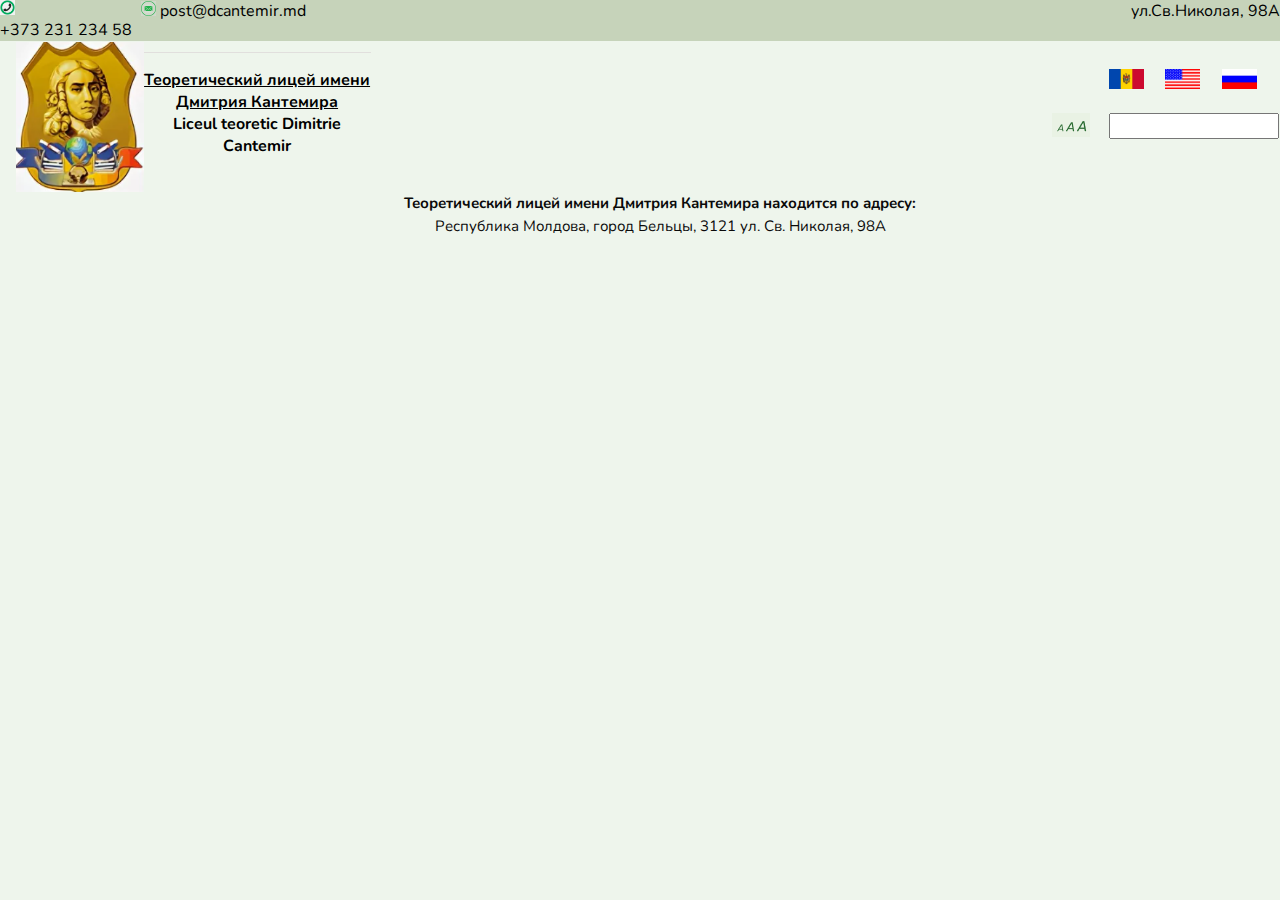
<file: documents.html>
<!DOCTYPE html>
<html lang="en">
    <head>
        <meta charset="UTF-8" />
        <meta http-equiv="X-UA-Compatible" content="IE=edge" />
        <meta name="viewport" content="width=device-width, initial-scale=1.0" />
        <title>Теоретический лицей имени Дмитрия Кантемира</title>
        <link
            rel="icon"
            href="https://dcantemir.md/storage/2017/01/favicon.ico"
            type="image/x-icon"
        />
        <link rel="stylesheet" href="./assests//css/style.css" />
        <link rel="preconnect" href="https://fonts.googleapis.com" />
        <link rel="preconnect" href="https://fonts.gstatic.com" crossorigin />
        <link
            href="https://fonts.googleapis.com/css2?family=Nunito:wght@400;700&display=swap"
            rel="stylesheet"
        />
    </head>
    <body>
        <div class="page-container">
            <div class="header">
                <div class="hed">
                    <div>
                        <img
                            class="image1"
                            src="./assests/img/tel.png"
                            alt=""
                        />
                        <span class="tel">+373 231 234 58 </span>
                    </div>
                    <div>
                        <img
                            class="image2"
                            src="./assests/img/pocta.png"
                            alt=""
                        />
                        <span class="pocta"> post@dcantemir.md </span>
                    </div>
                    <div class="adres"></div>
                    <span class="adress"> ул.Св.Николая, 98A</span>
                </div>
            </div>
            <div class="search">
                <img class="image3" src="./assests/img/logo.png" alt="" />
                <span class="name1">
                    Теоретический лицей имени Дмитрия Кантемира</span
                >
                <span class="name2"> Liceul teoretic Dimitrie Cantemir</span>
                <img class="image7" src="./assests/img/ааа.png" alt="" />
                <input class="input" type="text" />
                <img class="image4" src="./assests/img/moldova.png" alt="" />
                <img class="image5" src="./assests/img/en.png" alt="" />
                <img class="image6" src="./assests/img/russia.jpg" alt="" />
                <div class="lines"></div>
            </div>
        </div>
        <div class="footer">
            <span class="f2">
                Теоретический лицей имени Дмитрия Кантемира находится по адресу:
            </span>
            <span class="f11">
                Республика Молдова, город Бельцы, 3121 ул. Св. Николая, 98A
            </span>
            <div class="hart">
                <iframe
                    src="https://www.google.com/maps/embed?pb=!1m23!1m12!1m3!1d2682.0731390579754!2d27.91699281504218!3d47.76063568531865!2m3!1f0!2f0!3f0!3m2!1i1024!2i768!4f13.1!4m8!3e6!4m0!4m5!1s0x40cb6733c05a7cc3%3A0xfce4a4592cec3a3!2z0KLQtdC-0YDQtdGC0LjRh9C10YHQutC40Lkg0LvQuNGG0LXQuSDQuNC8LtCU0LzQuNGC0YDQuNGPINCa0LDQvdGC0LXQvNC40YDQsCwgU3RyYWRhIFNmw6JudHVsIE5pY29sYWUgOThhLCBCxINsyJtpIDMxMDAsINCc0L7Qu9C00L7QstCw!3m2!1d47.760632099999995!2d27.919181499999997!5e0!3m2!1sru!2s!4v1638228751904!5m2!1sru!2s"
                    width="1500"
                    height="600"
                    style="border: 0"
                    allowfullscreen=""
                    loading="lazy"
                ></iframe>
            </div>
        </div>
    </body>
</html>
</file>
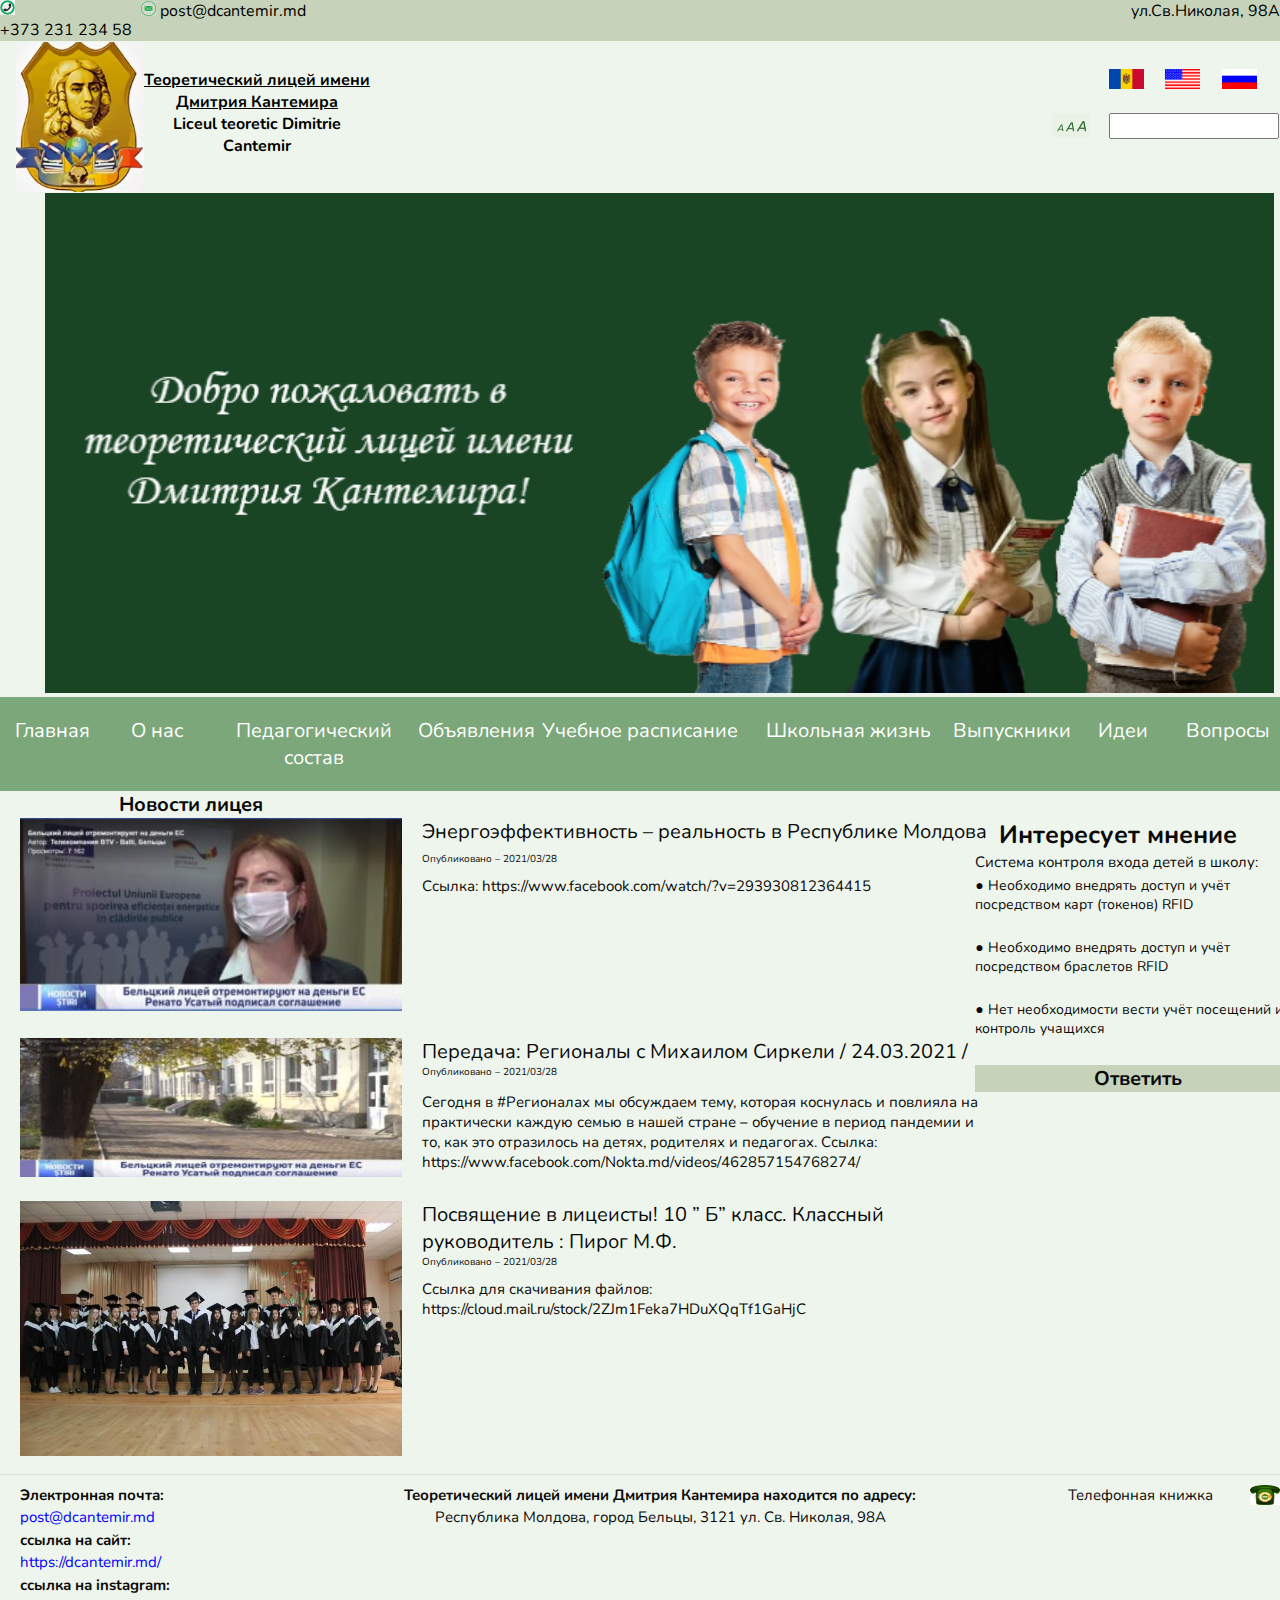
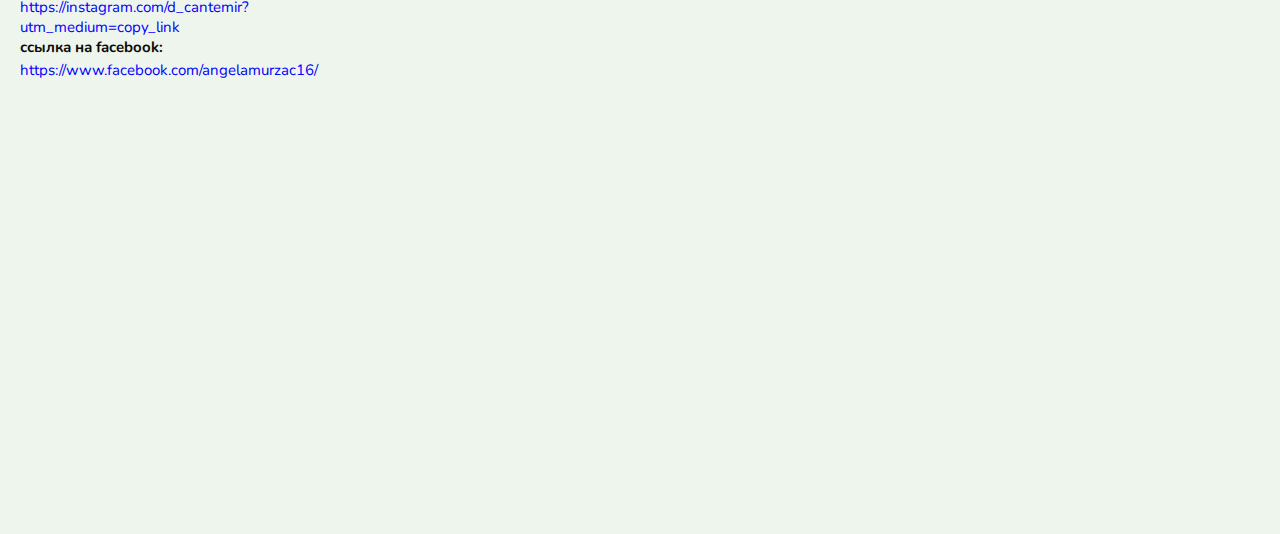
<file: news.html>
<!DOCTYPE html>
<html lang="en">
<head>
    <meta charset="UTF-8">
    <meta http-equiv="X-UA-Compatible" content="IE=edge">
    <meta name="viewport" content="width=device-width, initial-scale=1.0">
    <title>Теоретический лицей имени Дмитрия Кантемира</title>
    <link rel="icon" href="https://dcantemir.md/storage/2017/01/favicon.ico" type="image/x-icon"/>
    <link rel="stylesheet" href="./assests//css/style.css"/>
    <link rel="preconnect" href="https://fonts.googleapis.com" />
        <link rel="preconnect" href="https://fonts.gstatic.com" crossorigin />
        <link
            href="https://fonts.googleapis.com/css2?family=Nunito:wght@400;700&display=swap"
            rel="stylesheet"
        />
</head>
<body>
    <div class="page-container">
        <div class= "header">
            <div class= "hed">
                <div>
                    <img class="image1" src="./assests/img/tel.png" alt="">
                    <span class= "tel" >+373 231 234 58 </span>
                </div>
                <div>
                    <img class="image2" src="./assests/img/pocta.png" alt="">
                    <span class= "pocta" > post@dcantemir.md </span>
                </div>
                <div class= "adres" ></div>
                <span class= "adress" > ул.Св.Николая, 98A</span>
            </div>
        </div>
        <div class= "search" >
            <img class="image3" src="./assests/img/logo.png" alt="">
            <span class= "name1" > Теоретический лицей имени Дмитрия Кантемира</span>
            <span class= "name2" > Liceul teoretic Dimitrie Cantemir</span>
            <img class="image7" src="./assests/img/ааа.png" alt="">
            <input class="input" type="text">
            <img class="image4" src="./assests/img/moldova.png" alt="">
            <img class="image5" src="./assests/img/en.png" alt="">
            <img class="image6" src="./assests/img/russia.jpg" alt="">
        </div>
        <div>
            <img class="image8" src="./assests/img/child.png" alt="">
        </div>
        <div class= "menu">
            <div class="el1">
                <a href="index.html" target="_self"> <p class="menu1">Главная</p></a>
            </div>
            <div class="el2">
                <a href="aboutus.html" target="_self"> <p class="menu2">О нас</p></a>
            </div>
            <div class="el3">
                <a href="teachers.html" target="_self"> <p class="menu3">Педагогический состав</p></a>
            </div>
            <div class="el4">
                <a href="ads.html" target="_self"> <p class="menu4">Объявления</p></a>
            </div>
            <div class="el5">
                <a href="schedule.html" target="_self"> <p class="menu5">Учебное расписание</p></a>
            </div> 
            <div class="el6">
                <a href="schoollife.html" target="_self"> <p class="menu6">Школьная жизнь</p></a>
            </div>
            <div class="el7">
                <a href="graduates.html" target="_self"> <p class="menu7">Выпускники</p></a>
            </div>
            <div class="el8">
                <a href="ideas.html" target="_self"> <p class="menu8">Идеи</p></a>
            </div>
            <div class="el9">
                <a href="questions.html" target="_self"> <p class="menu9">Вопросы</p></a>
            </div>
        </div>
    </div>
    
            <div class= "news" >
                <span class= "n1" > Новости лицея</span>
                <img class="image21" src="./assests/img/news2.png" alt="">
                <span class= "n2" > Энергоэффективность – реальность в Республике Молдова </span>
                <span class= "n3" > Опубликовано – 2021/03/28 </span>
                <span class= "n4" > Ссылка: https://www.facebook.com/watch/?v=293930812364415</span>
                <img class="image22" src="./assests/img/news3.png" alt="">
                <span class= "n5" > Передача: Регионалы с Михаилом Сиркели / 24.03.2021 / </span>
                <span class= "n6" > Опубликовано – 2021/03/28</span>
                <span class= "n7" > Сегодня в #Регионалах мы обсуждаем тему, которая коснулась и повлияла на практически каждую семью в нашей стране – обучение в период пандемии и то, как это отразилось на детях, родителях и педагогах. Ссылка:</span>
                <span class= "n8" > https://www.facebook.com/Nokta.md/videos/462857154768274/</span>
                <img class="image23" src="./assests/img/posveasenievliceisti.jpg" alt="">
                <span class= "n9" > Посвящение в лицеисты! 10 ” Б” класс. Классный руководитель : Пирог М.Ф. </span>
                <span class= "n10" > Опубликовано – 2021/03/28 </span>
                <span class= "n11" > Ссылка для скачивания файлов: https://cloud.mail.ru/stock/2ZJm1Feka7HDuXQqTf1GaHjC</span>
                <span class= "tn1" > Интересует мнение </span>
                <span class= "tn2" >    Система контроля входа детей в школу:</span>
                <span class= "tn3" > ● Необходимо внедрять доступ и учёт посредством карт (токенов) RFID </span>
                <span class= "tn4" > ● Необходимо внедрять доступ и учёт посредством браслетов RFID</span>
                <span class= "tn5" > ● Нет необходимости вести учёт посещений и контроль учащихся</span>
                <span class= "tn6" > Ответить </span>
            </div>
<div class="lines"></div>
</div>
</div>

    <div class= "footer"> 
        <span class= "f1" > Электронная почта: </span>
        <span class= "f4" > post@dcantemir.md  </span>
        <span class= "f5" > ссылка на сайт:  </span>
        <span class= "f6" > https://dcantemir.md/ </span>
        <span class= "f7" > ссылка на instagram: </span>
        <span class= "f8" > https://instagram.com/d_cantemir?utm_medium=copy_link</span>
        <span class= "f9" > ссылка на facebook: </span>
        <span class= "f10" > https://www.facebook.com/angelamurzac16/</span>
            </span>
            <span class= "f2" > Теоретический лицей имени Дмитрия Кантемира находится по адресу: </span>
                <span class= "f11" > Республика Молдова, город Бельцы, 3121 ул. Св. Николая, 98A  </span>
                <div class = hart>
                    <iframe src="https://www.google.com/maps/embed?pb=!1m23!1m12!1m3!1d2682.0731390579754!2d27.91699281504218!3d47.76063568531865!2m3!1f0!2f0!3f0!3m2!1i1024!2i768!4f13.1!4m8!3e6!4m0!4m5!1s0x40cb6733c05a7cc3%3A0xfce4a4592cec3a3!2z0KLQtdC-0YDQtdGC0LjRh9C10YHQutC40Lkg0LvQuNGG0LXQuSDQuNC8LtCU0LzQuNGC0YDQuNGPINCa0LDQvdGC0LXQvNC40YDQsCwgU3RyYWRhIFNmw6JudHVsIE5pY29sYWUgOThhLCBCxINsyJtpIDMxMDAsINCc0L7Qu9C00L7QstCw!3m2!1d47.760632099999995!2d27.919181499999997!5e0!3m2!1sru!2s!4v1638228751904!5m2!1sru!2s" width="800" height="600" style="border:0;" allowfullscreen="" loading="lazy"></iframe>
                    </div>
                <span class= "f3" > Телефонная книжка </span>
                <img class="image18" src="./assests/img/tel2.png" alt="">
            
    </div>
    
</body>
</html>
</file>
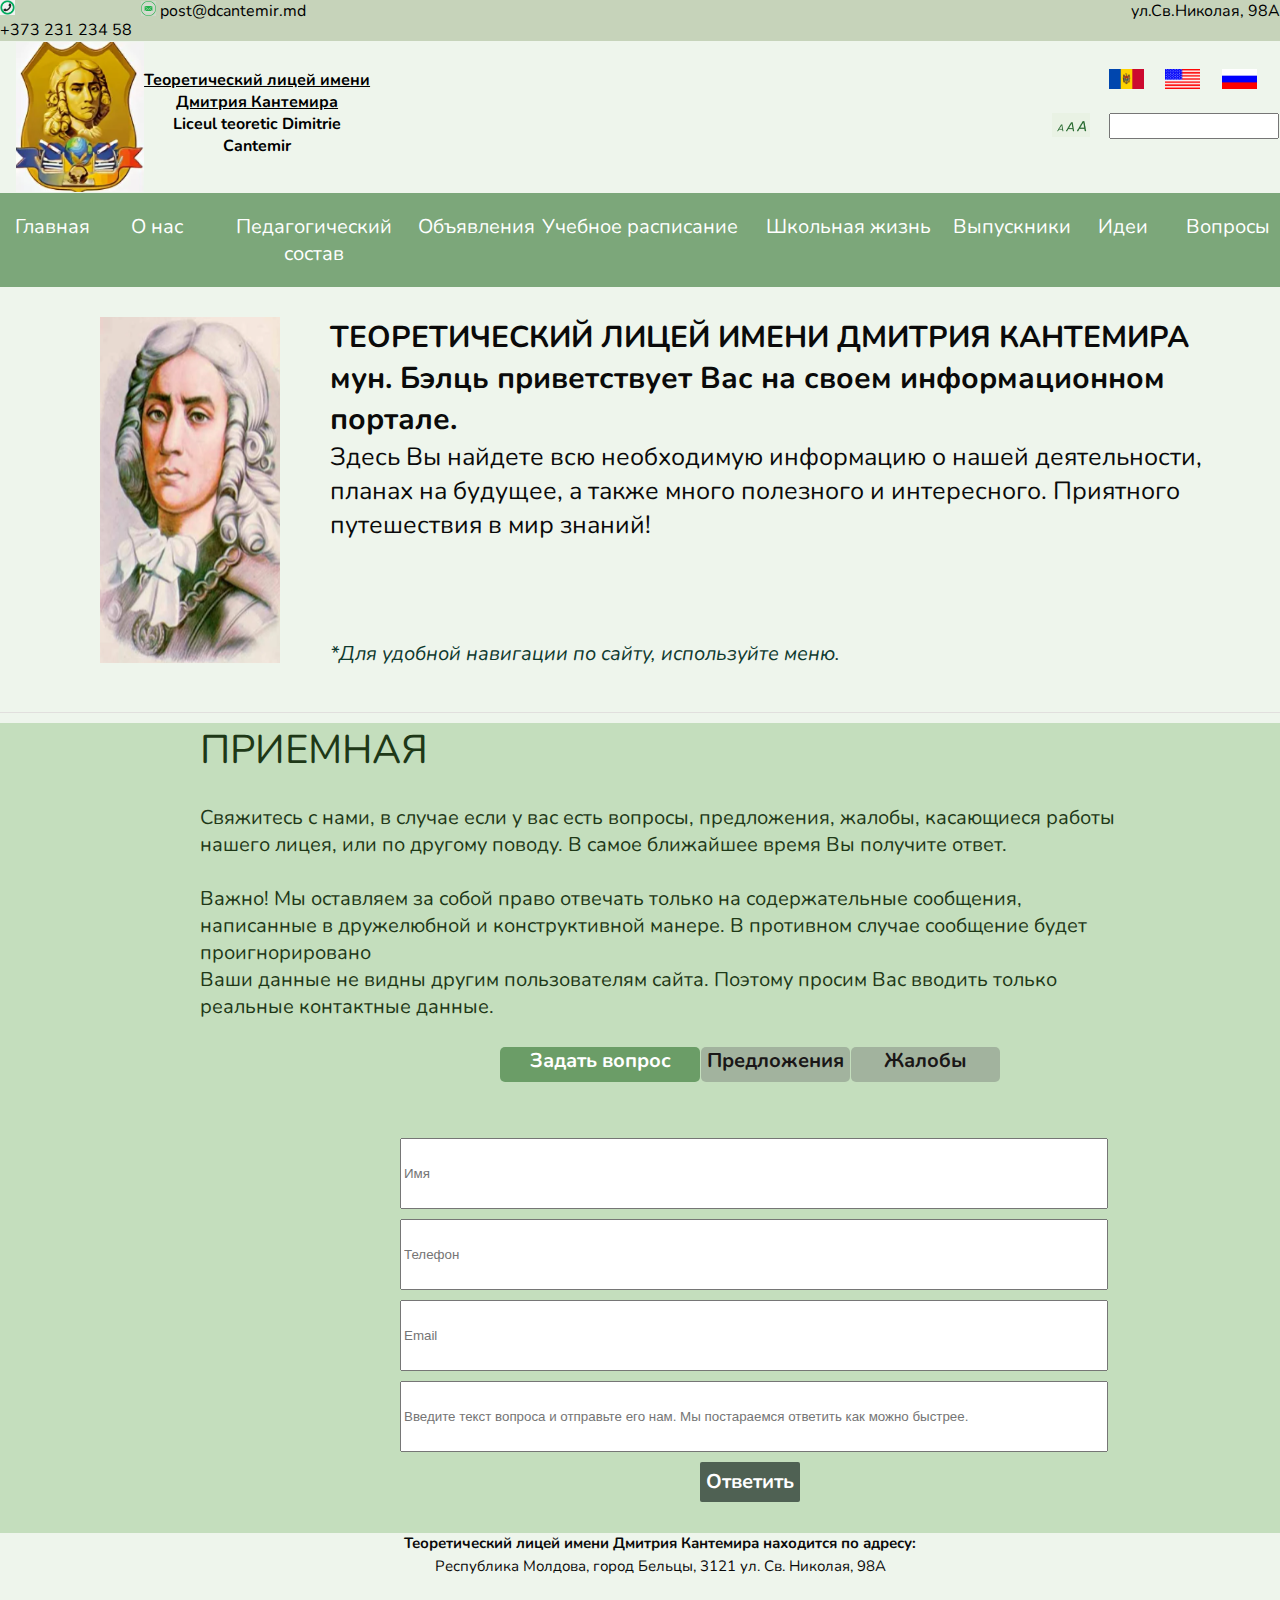
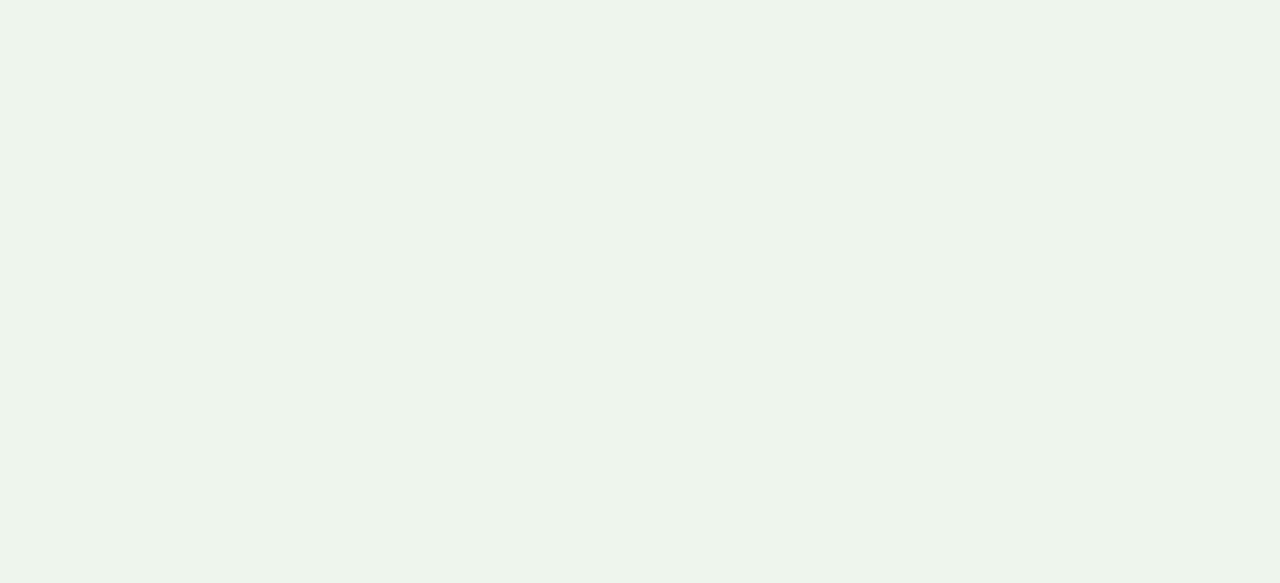
<file: questions.html>
<!DOCTYPE html>
<html lang="en">
    <head>
        <meta charset="UTF-8" />
        <meta http-equiv="X-UA-Compatible" content="IE=edge" />
        <meta name="viewport" content="width=device-width, initial-scale=1.0" />
        <title>Теоретический лицей имени Дмитрия Кантемира</title>
        <link
            rel="icon"
            href="https://dcantemir.md/storage/2017/01/favicon.ico"
            type="image/x-icon"
        />
        <link rel="stylesheet" href="./assests//css/style.css" />
        <link rel="preconnect" href="https://fonts.googleapis.com" />
        <link rel="preconnect" href="https://fonts.gstatic.com" crossorigin />
        <link
            href="https://fonts.googleapis.com/css2?family=Nunito:wght@400;700&display=swap"
            rel="stylesheet"
        />
    </head>
    <body>
        <div class="page-container">
            <div class="header">
                <div class="hed">
                    <div>
                        <img
                            class="image1"
                            src="./assests/img/tel.png"
                            alt=""
                        />
                        <span class="tel">+373 231 234 58 </span>
                    </div>
                    <div>
                        <img
                            class="image2"
                            src="./assests/img/pocta.png"
                            alt=""
                        />
                        <span class="pocta"> post@dcantemir.md </span>
                    </div>
                    <div class="adres"></div>
                    <span class="adress"> ул.Св.Николая, 98A</span>
                </div>
                <div class="search">
                    <img class="image3" src="./assests/img/logo.png" alt="" />
                    <span class="name1">
                        Теоретический лицей имени Дмитрия Кантемира</span
                    >
                    <span class="name2">
                        Liceul teoretic Dimitrie Cantemir</span
                    >
                    <img class="image7" src="./assests/img/ааа.png" alt="" />
                    <input class="input" type="text" />
                    <img
                        class="image4"
                        src="./assests/img/moldova.png"
                        alt=""
                    />
                    <img class="image5" src="./assests/img/en.png" alt="" />
                    <img class="image6" src="./assests/img/russia.jpg" alt="" />
                </div>
            </div>
            <div class="menu">
                <div class="el1">
                    <a href="index.html" target="_self">
                        <p class="menu1">Главная</p></a
                    >
                </div>
                <div class="el2">
                    <a href="aboutus.html" target="_self">
                        <p class="menu2">О нас</p></a
                    >
                </div>
                <div class="el3">
                    <a href="teachers.html" target="_self">
                        <p class="menu3">Педагогический состав</p></a
                    >
                </div>
                <div class="el4">
                    <a href="ads.html" target="_self">
                        <p class="menu4">Объявления</p></a
                    >
                </div>
                <div class="el5">
                    <a href="schedule.html" target="_self">
                        <p class="menu5">Учебное расписание</p></a
                    >
                </div>
                <div class="el6">
                    <a href="schoollife.html" target="_self">
                        <p class="menu6">Школьная жизнь</p></a
                    >
                </div>
                <div class="el7">
                    <a href="graduates.html" target="_self">
                        <p class="menu7">Выпускники</p></a
                    >
                </div>
                <div class="el8">
                    <a href="ideas.html" target="_self">
                        <p class="menu8">Идеи</p></a
                    >
                </div>
                <div class="el9">
                    <a href="questions.html" target="_self">
                        <p class="menu9">Вопросы</p></a
                    >
                </div>
            </div>
        </div>
        <div class="about">
            <img class="image25" src="./assests/img/portret.png" alt="" />
            <span class="l">
                ТЕОРЕТИЧЕСКИЙ ЛИЦЕЙ ИМЕНИ ДМИТРИЯ КАНТЕМИРА мун. Бэлць
                приветствует Вас на своем информационном портале.</span
            >
            <span class="l1">
                Здесь Вы найдете всю необходимую информацию о нашей
                деятельности, планах на будущее, а также много полезного и
                интересного. Приятного путешествия в мир знаний!</span
            >
            <span class="l2">
                *Для удобной навигации по сайту, используйте меню.</span
            >
        </div>
        <div class="lines"></div>
        <div class="questions">
            <span class="q1"> ПРИЕМНАЯ </span>
            <span class="q2">
                Свяжитесь с нами, в случае если у вас есть вопросы, предложения,
                жалобы, касающиеся работы нашего лицея, или по другому поводу. В
                самое ближайшее время Вы получите ответ.
            </span>
            <span class="q3">
                Важно! Мы оставляем за собой право отвечать только на
                содержательные сообщения, написанные в дружелюбной и
                конструктивной манере. В противном случае сообщение будет
                проигнорировано
            </span>
            <span class="q4">
                Ваши данные не видны другим пользователям сайта. Поэтому просим
                Вас вводить только реальные контактные данные.</span
            >
            <span class="q5"> Задать вопрос </span>
            <span class="q6"> Предложения </span>
            <span class="q7"> Жалобы </span>
            <input class="input2" type="text" placeholder="Имя" />
            <input class="input3" type="text" placeholder="Телефон" />
            <input class="input4" type="text" placeholder="Email" />
            <input
                class="input5"
                type="text"
                placeholder="Введите текст вопроса и отправьте его нам. Мы постараемся ответить как можно быстрее."
            />
            <span class="q8"> Ответить </span>
        </div>

        <div class="footer">
            <span class="f2">
                Теоретический лицей имени Дмитрия Кантемира находится по адресу:
            </span>
            <span class="f11">
                Республика Молдова, город Бельцы, 3121 ул. Св. Николая, 98A
            </span>
            <div class="hart">
                <iframe
                    src="https://www.google.com/maps/embed?pb=!1m23!1m12!1m3!1d2682.0731390579754!2d27.91699281504218!3d47.76063568531865!2m3!1f0!2f0!3f0!3m2!1i1024!2i768!4f13.1!4m8!3e6!4m0!4m5!1s0x40cb6733c05a7cc3%3A0xfce4a4592cec3a3!2z0KLQtdC-0YDQtdGC0LjRh9C10YHQutC40Lkg0LvQuNGG0LXQuSDQuNC8LtCU0LzQuNGC0YDQuNGPINCa0LDQvdGC0LXQvNC40YDQsCwgU3RyYWRhIFNmw6JudHVsIE5pY29sYWUgOThhLCBCxINsyJtpIDMxMDAsINCc0L7Qu9C00L7QstCw!3m2!1d47.760632099999995!2d27.919181499999997!5e0!3m2!1sru!2s!4v1638228751904!5m2!1sru!2s"
                    width="1500"
                    height="600"
                    style="border: 0"
                    allowfullscreen=""
                    loading="lazy"
                ></iframe>
            </div>
        </div>
    </body>
</html>
</file>
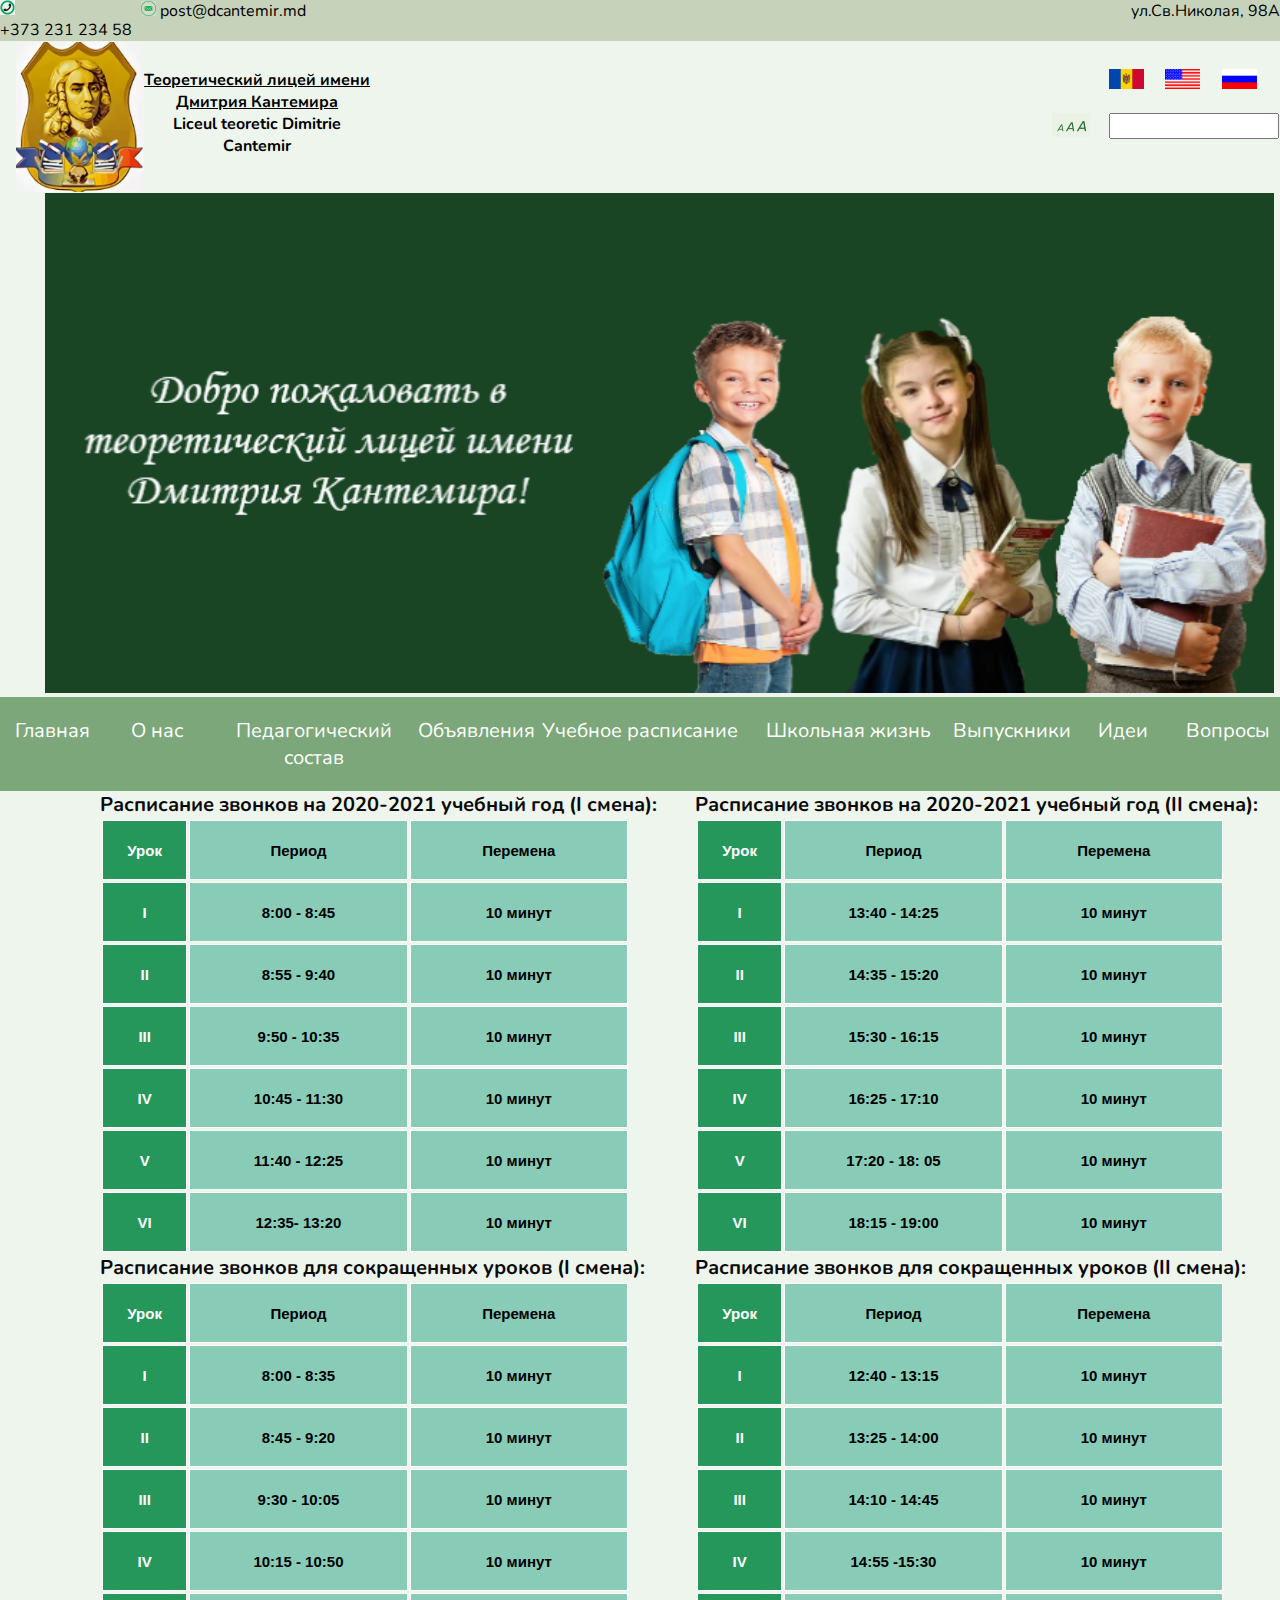
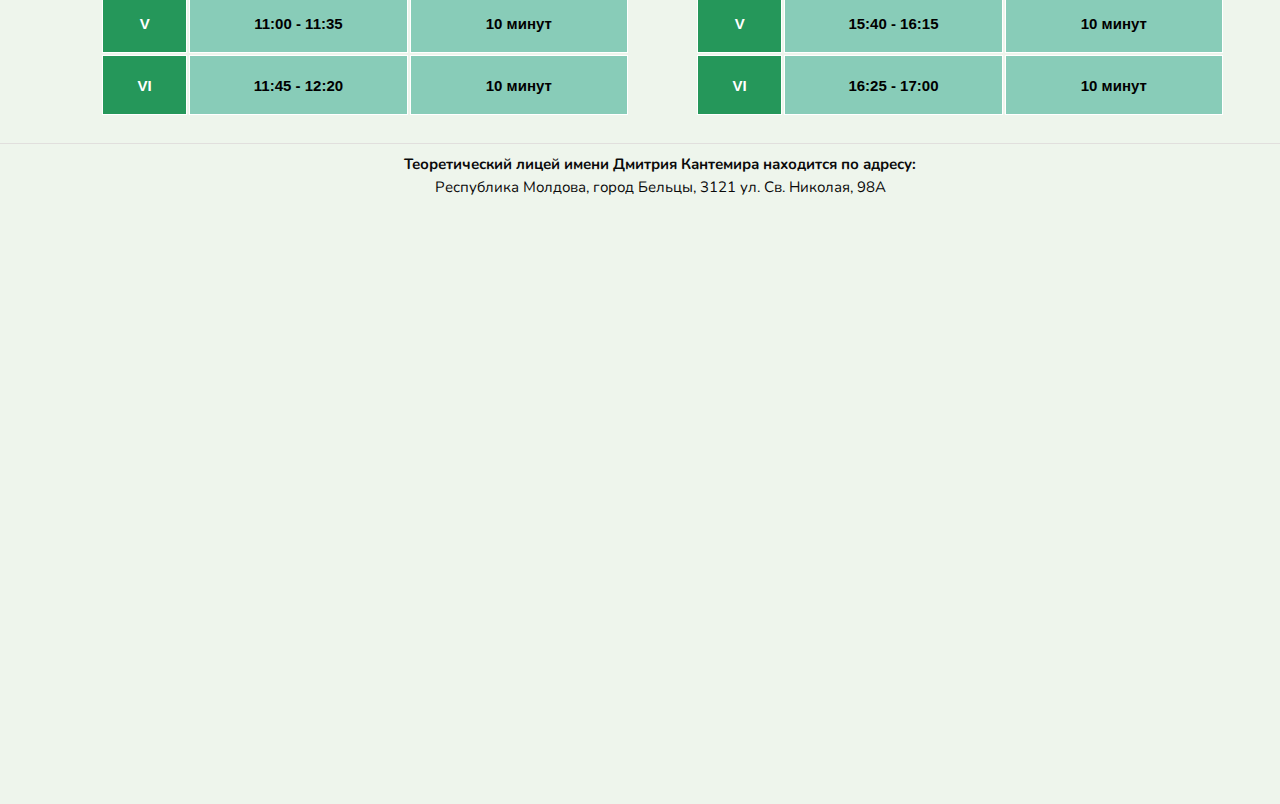
<file: schedule.html>
<!DOCTYPE html>
<html lang="en">
    <head>
        <meta charset="UTF-8" />
        <meta http-equiv="X-UA-Compatible" content="IE=edge" />
        <meta name="viewport" content="width=device-width, initial-scale=1.0" />
        <title>Теоретический лицей имени Дмитрия Кантемира</title>
        <link
            rel="icon"
            href="https://dcantemir.md/storage/2017/01/favicon.ico"
            type="image/x-icon"
        />
        <link rel="stylesheet" href="./assests//css/style.css" />
        <link rel="preconnect" href="https://fonts.googleapis.com" />
        <link rel="preconnect" href="https://fonts.gstatic.com" crossorigin />
        <link
            href="https://fonts.googleapis.com/css2?family=Nunito:wght@400;700&display=swap"
            rel="stylesheet"
        />
    </head>
    <body>
        <div class="page-container">
            <div class="header">
                <div class="hed">
                    <div>
                        <img
                            class="image1"
                            src="./assests/img/tel.png"
                            alt=""
                        />
                        <span class="tel">+373 231 234 58 </span>
                    </div>
                    <div>
                        <img
                            class="image2"
                            src="./assests/img/pocta.png"
                            alt=""
                        />
                        <span class="pocta"> post@dcantemir.md </span>
                    </div>
                    <div class="adres"></div>
                    <span class="adress"> ул.Св.Николая, 98A</span>
                </div>
            </div>
            <div class="search">
                <img class="image3" src="./assests/img/logo.png" alt="" />
                <span class="name1">
                    Теоретический лицей имени Дмитрия Кантемира</span
                >
                <span class="name2"> Liceul teoretic Dimitrie Cantemir</span>
                <img class="image7" src="./assests/img/ааа.png" alt="" />
                <input class="input" type="text" />
                <img class="image4" src="./assests/img/moldova.png" alt="" />
                <img class="image5" src="./assests/img/en.png" alt="" />
                <img class="image6" src="./assests/img/russia.jpg" alt="" />
            </div>
            <div>
                <img class="image8" src="./assests/img/child.png" alt="" />
            </div>
            <div class="menu">
                <div class="el1">
                    <a href="index.html" target="_self">
                        <p class="menu1">Главная</p></a
                    >
                </div>
                <div class="el2">
                    <a href="aboutus.html" target="_self">
                        <p class="menu2">О нас</p></a
                    >
                </div>
                <div class="el3">
                    <a href="teachers.html" target="_self">
                        <p class="menu3">Педагогический состав</p></a
                    >
                </div>
                <div class="el4">
                    <a href="ads.html" target="_self">
                        <p class="menu4">Объявления</p></a
                    >
                </div>
                <div class="el5">
                    <a href="schedule.html" target="_self">
                        <p class="menu5">Учебное расписание</p></a
                    >
                </div>
                <div class="el6">
                    <a href="schoollife.html" target="_self">
                        <p class="menu6">Школьная жизнь</p></a
                    >
                </div>
                <div class="el7">
                    <a href="graduates.html" target="_self">
                        <p class="menu7">Выпускники</p></a
                    >
                </div>
                <div class="el8">
                    <a href="ideas.html" target="_self">
                        <p class="menu8">Идеи</p></a
                    >
                </div>
                <div class="el9">
                    <a href="questions.html" target="_self">
                        <p class="menu9">Вопросы</p></a
                    >
                </div>
            </div>
        </div>
        <div class="Schedule">
            <span class="s1">
                Расписание звонков на 2020-2021 учебный год (I смена):
            </span>
            <table class="orartable">
                <tr class="time">
                    <td class="orar12">Урок</td>
                    <td class="time1">Период</td>
                    <td class="Recriatie">Перемена</td>
                </tr>
                <tr class="time">
                    <td class="orar12">I</td>
                    <td class="time1">8:00 - 8:45</td>
                    <td class="Recriatie">10 минут</td>
                </tr>
                <tr class="time">
                    <td class="orar12">II</td>
                    <td class="time1">8:55 - 9:40</td>
                    <td class="Recriatie">10 минут</td>
                </tr>
                <tr class="time">
                    <td class="orar12">III</td>
                    <td class="time1">9:50 - 10:35</td>
                    <td class="Recriatie">10 минут</td>
                </tr>
                <tr class="time">
                    <td class="orar12">IV</td>
                    <td class="time1">10:45 - 11:30</td>
                    <td class="Recriatie">10 минут</td>
                </tr>
                <tr class="time">
                    <td class="orar12">V</td>
                    <td class="time1">11:40 - 12:25</td>
                    <td class="Recriatie">10 минут</td>
                </tr>
                <tr class="time">
                    <td class="orar12">VI</td>
                    <td class="time1">12:35- 13:20</td>
                    <td class="Recriatie">10 минут</td>
                </tr>
            </table>
            <span class="s2">
                Расписание звонков на 2020-2021 учебный год (II смена):</span
            >
            <table class="orartable1">
                <tr class="time">
                    <td class="orar12">Урок</td>
                    <td class="time1">Период</td>
                    <td class="Recriatie">Перемена</td>
                </tr>
                <tr class="time">
                    <td class="orar12">I</td>
                    <td class="time1">13:40 - 14:25</td>
                    <td class="Recriatie">10 минут</td>
                </tr>
                <tr class="time">
                    <td class="orar12">II</td>
                    <td class="time1">14:35 - 15:20</td>
                    <td class="Recriatie">10 минут</td>
                </tr>
                <tr class="time">
                    <td class="orar12">III</td>
                    <td class="time1">15:30 - 16:15</td>
                    <td class="Recriatie">10 минут</td>
                </tr>
                <tr class="time">
                    <td class="orar12">IV</td>
                    <td class="time1">16:25 - 17:10</td>
                    <td class="Recriatie">10 минут</td>
                </tr>
                <tr class="time">
                    <td class="orar12">V</td>
                    <td class="time1">17:20 - 18: 05</td>
                    <td class="Recriatie">10 минут</td>
                </tr>
                <tr class="time">
                    <td class="orar12">VI</td>
                    <td class="time1">18:15 - 19:00</td>
                    <td class="Recriatie">10 минут</td>
                </tr>
            </table>
            <span class="s3">
                Расписание звонков для сокращенных уроков (I смена):</span
            >
            <table class="orartable2">
                <tr class="time">
                    <td class="orar12">Урок</td>
                    <td class="time1">Период</td>
                    <td class="Recriatie">Перемена</td>
                </tr>
                <tr class="time">
                    <td class="orar12">I</td>
                    <td class="time1">8:00 - 8:35</td>
                    <td class="Recriatie">10 минут</td>
                </tr>
                <tr class="time">
                    <td class="orar12">II</td>
                    <td class="time1">8:45 - 9:20</td>
                    <td class="Recriatie">10 минут</td>
                </tr>
                <tr class="time">
                    <td class="orar12">III</td>
                    <td class="time1">9:30 - 10:05</td>
                    <td class="Recriatie">10 минут</td>
                </tr>
                <tr class="time">
                    <td class="orar12">IV</td>
                    <td class="time1">10:15 - 10:50</td>
                    <td class="Recriatie">10 минут</td>
                </tr>
                <tr class="time">
                    <td class="orar12">V</td>
                    <td class="time1">11:00 - 11:35</td>
                    <td class="Recriatie">10 минут</td>
                </tr>
                <tr class="time">
                    <td class="orar12">VI</td>
                    <td class="time1">11:45 - 12:20</td>
                    <td class="Recriatie">10 минут</td>
                </tr>
            </table>
            <span class="s4">
                Расписание звонков для сокращенных уроков (II смена):</span
            >
            <table class="orartable3">
                <tr class="time">
                    <td class="orar12">Урок</td>
                    <td class="time1">Период</td>
                    <td class="Recriatie">Перемена</td>
                </tr>
                <tr class="time">
                    <td class="orar12">I</td>
                    <td class="time1">12:40 - 13:15</td>
                    <td class="Recriatie">10 минут</td>
                </tr>
                <tr class="time">
                    <td class="orar12">II</td>
                    <td class="time1">13:25 - 14:00</td>
                    <td class="Recriatie">10 минут</td>
                </tr>
                <tr class="time">
                    <td class="orar12">III</td>
                    <td class="time1">14:10 - 14:45</td>
                    <td class="Recriatie">10 минут</td>
                </tr>
                <tr class="time">
                    <td class="orar12">IV</td>
                    <td class="time1">14:55 -15:30</td>
                    <td class="Recriatie">10 минут</td>
                </tr>
                <tr class="time">
                    <td class="orar12">V</td>
                    <td class="time1">15:40 - 16:15</td>
                    <td class="Recriatie">10 минут</td>
                </tr>
                <tr class="time">
                    <td class="orar12">VI</td>
                    <td class="time1">16:25 - 17:00</td>
                    <td class="Recriatie">10 минут</td>
                </tr>
            </table>
        </div>
        <div class="lines"></div>

        <div class="footer">
            <span class="f2">
                Теоретический лицей имени Дмитрия Кантемира находится по адресу:
            </span>
            <span class="f11">
                Республика Молдова, город Бельцы, 3121 ул. Св. Николая, 98A
            </span>
            <div class="hart">
                <iframe
                    src="https://www.google.com/maps/embed?pb=!1m23!1m12!1m3!1d2682.0731390579754!2d27.91699281504218!3d47.76063568531865!2m3!1f0!2f0!3f0!3m2!1i1024!2i768!4f13.1!4m8!3e6!4m0!4m5!1s0x40cb6733c05a7cc3%3A0xfce4a4592cec3a3!2z0KLQtdC-0YDQtdGC0LjRh9C10YHQutC40Lkg0LvQuNGG0LXQuSDQuNC8LtCU0LzQuNGC0YDQuNGPINCa0LDQvdGC0LXQvNC40YDQsCwgU3RyYWRhIFNmw6JudHVsIE5pY29sYWUgOThhLCBCxINsyJtpIDMxMDAsINCc0L7Qu9C00L7QstCw!3m2!1d47.760632099999995!2d27.919181499999997!5e0!3m2!1sru!2s!4v1638228751904!5m2!1sru!2s"
                    width="1500"
                    height="600"
                    style="border: 0"
                    allowfullscreen=""
                    loading="lazy"
                ></iframe>
            </div>
        </div>
    </body>
</html>
</file>
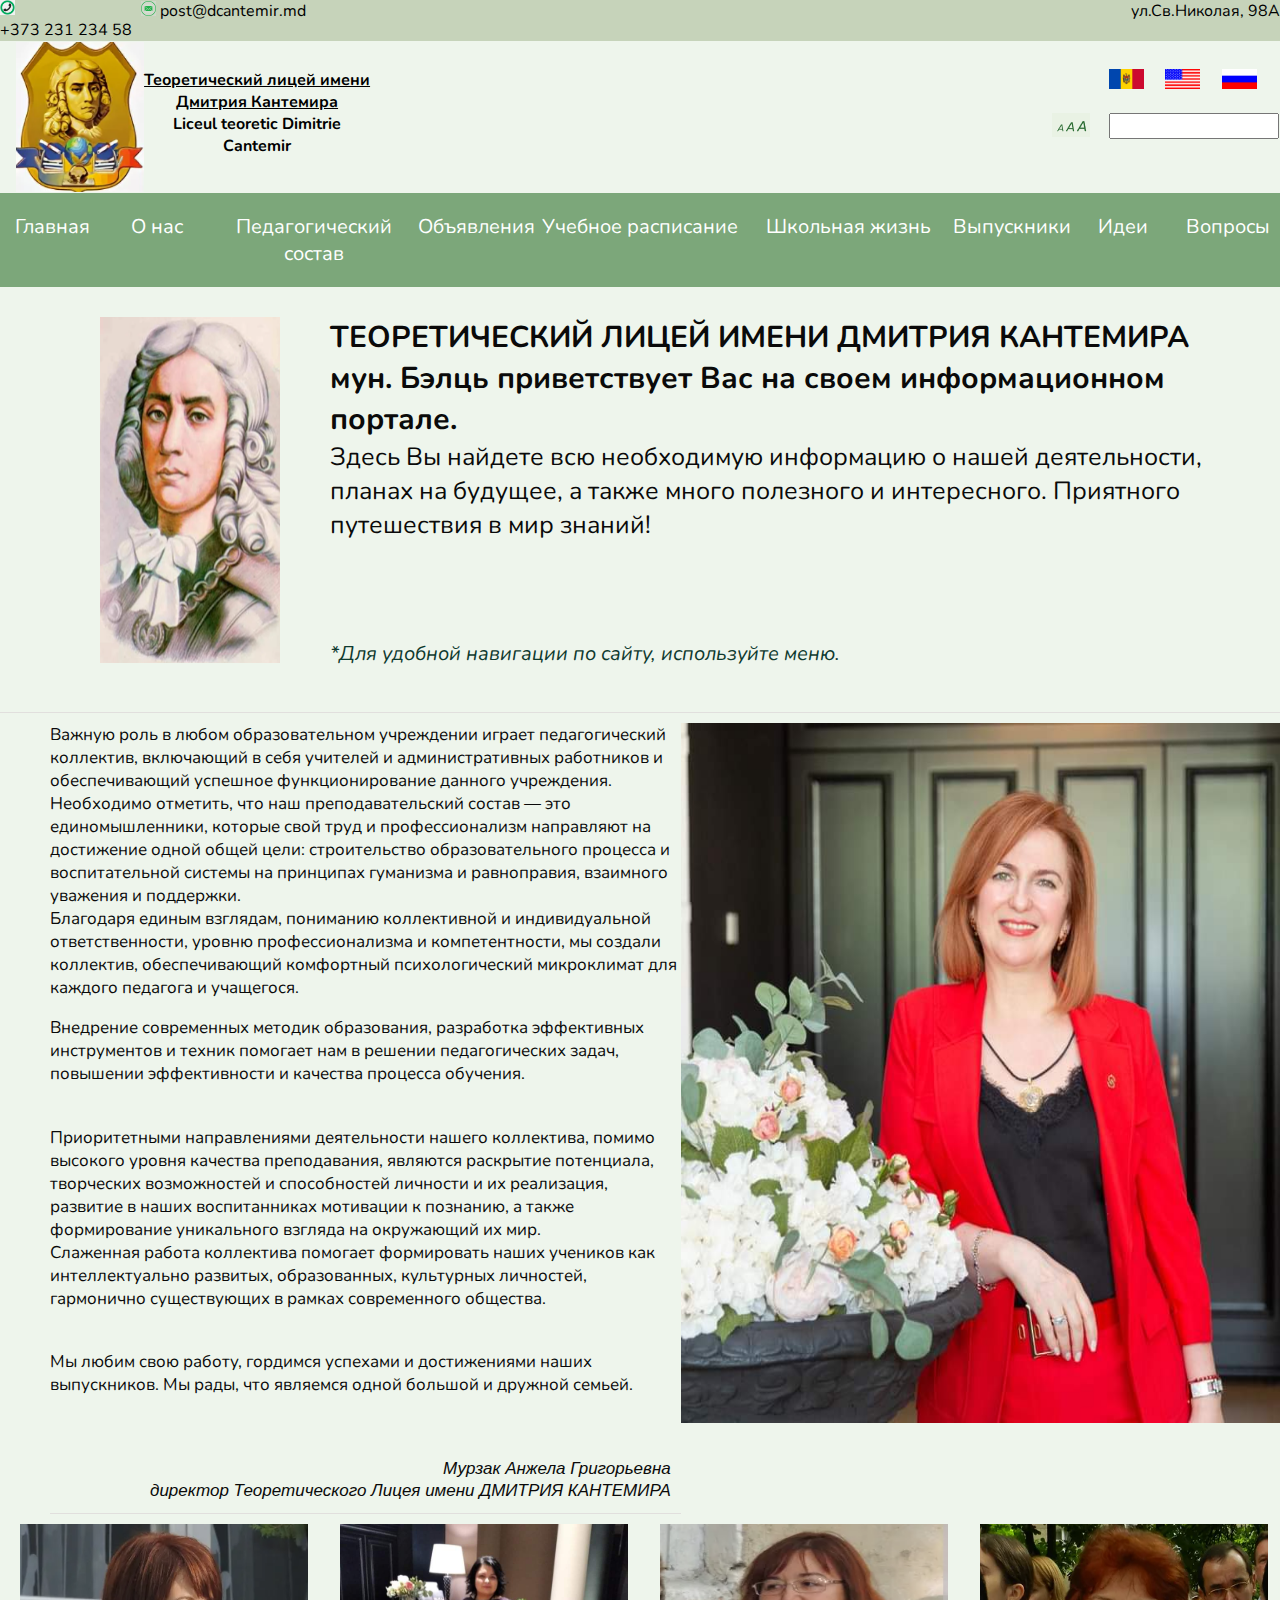
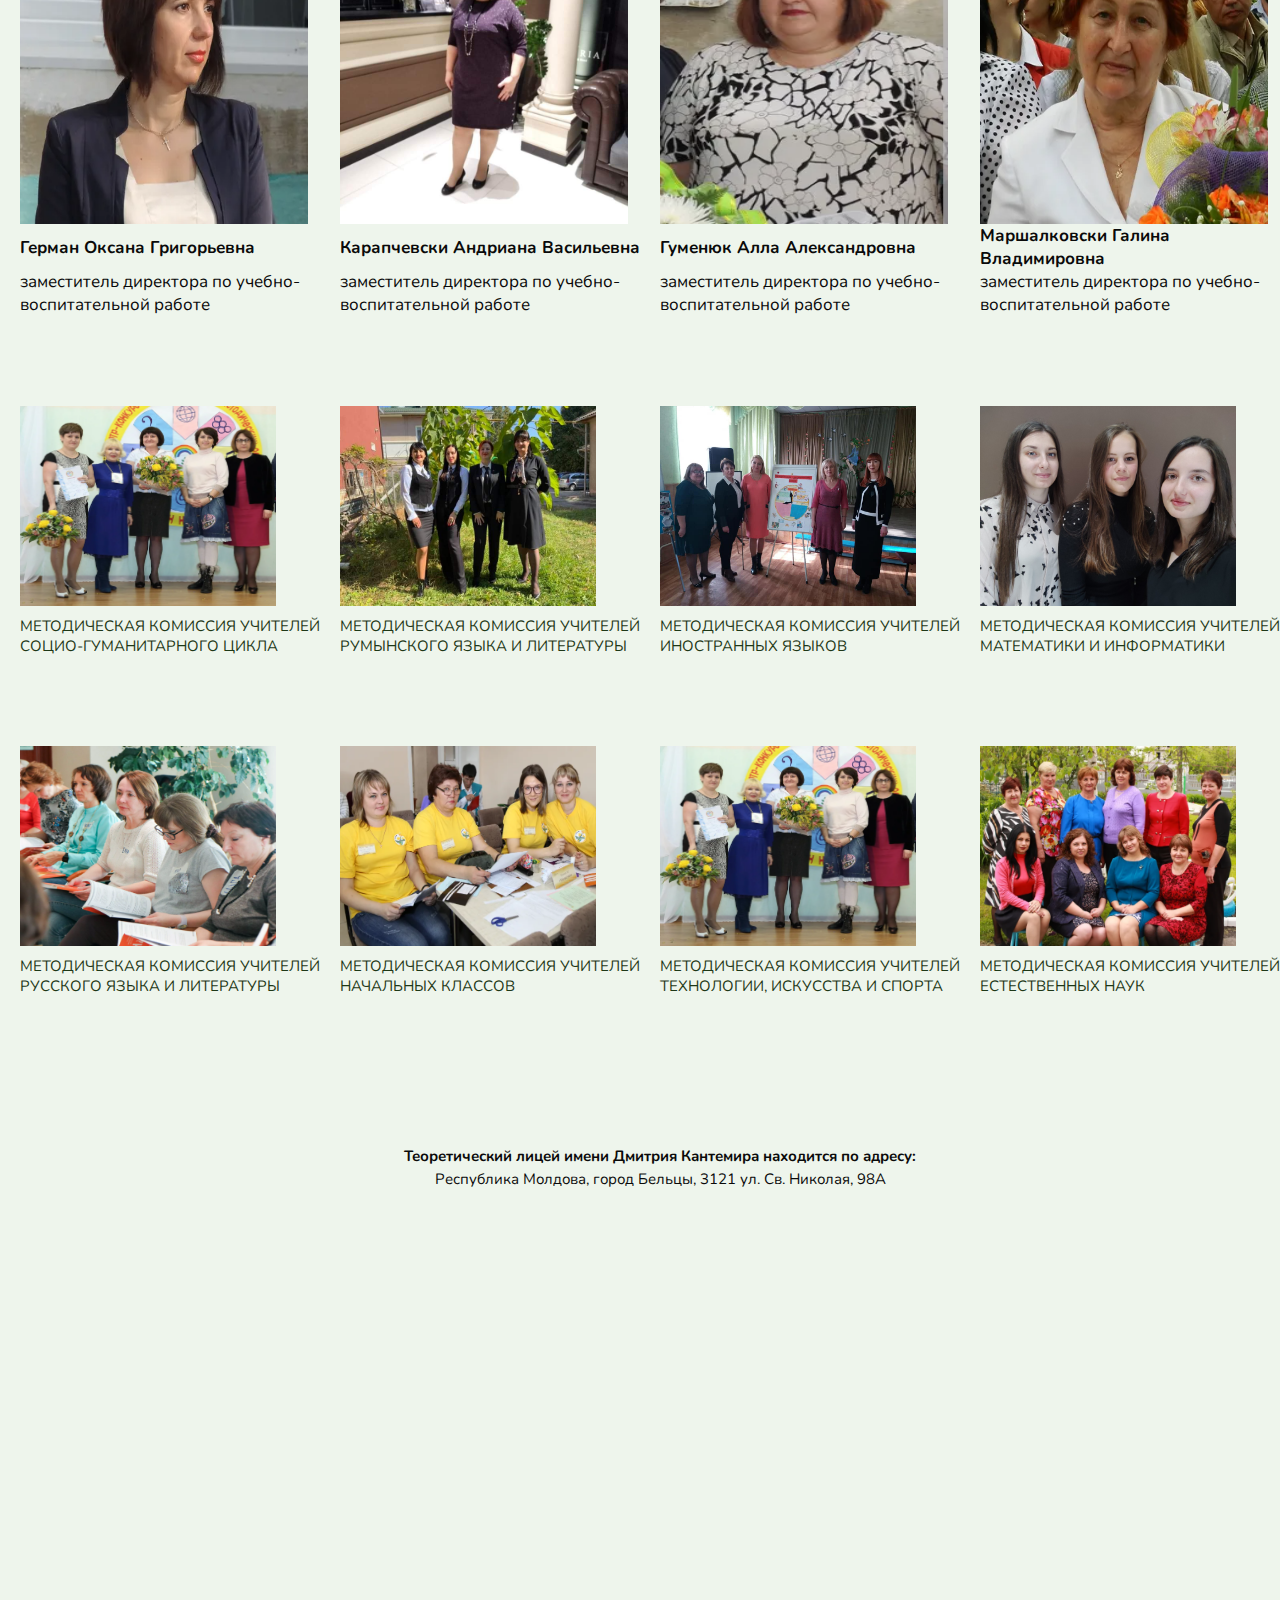
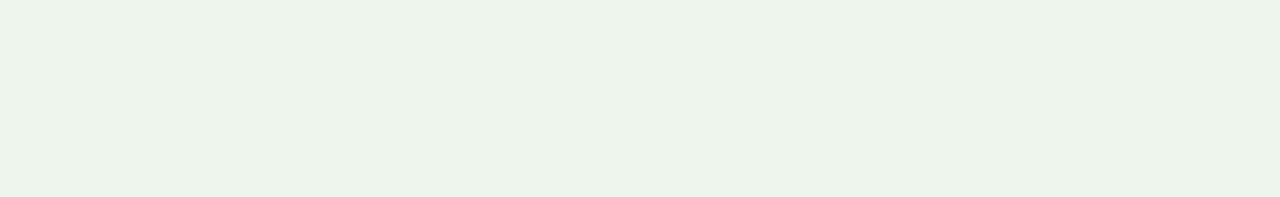
<file: teachers.html>
<!DOCTYPE html>
<html lang="en">
    <head>
        <meta charset="UTF-8" />
        <meta http-equiv="X-UA-Compatible" content="IE=edge" />
        <meta name="viewport" content="width=device-width, initial-scale=1.0" />
        <title>Теоретический лицей имени Дмитрия Кантемира</title>
        <link
            rel="icon"
            href="https://dcantemir.md/storage/2017/01/favicon.ico"
            type="image/x-icon"
        />
        <link rel="stylesheet" href="./assests//css/style.css" />
        <link rel="preconnect" href="https://fonts.googleapis.com" />
        <link rel="preconnect" href="https://fonts.gstatic.com" crossorigin />
        <link
            href="https://fonts.googleapis.com/css2?family=Nunito:wght@400;700&display=swap"
            rel="stylesheet"
        />
    </head>
    <body>
        <div class="page-container">
            <div class="header">
                <div class="hed">
                    <div>
                        <img
                            class="image1"
                            src="./assests/img/tel.png"
                            alt=""
                        />
                        <span class="tel">+373 231 234 58 </span>
                    </div>
                    <div>
                        <img
                            class="image2"
                            src="./assests/img/pocta.png"
                            alt=""
                        />
                        <span class="pocta"> post@dcantemir.md </span>
                    </div>
                    <div class="adres"></div>
                    <span class="adress"> ул.Св.Николая, 98A</span>
                </div>
            </div>
            <div class="search">
                <img class="image3" src="./assests/img/logo.png" alt="" />
                <span class="name1">
                    Теоретический лицей имени Дмитрия Кантемира</span
                >
                <span class="name2"> Liceul teoretic Dimitrie Cantemir</span>
                <img class="image7" src="./assests/img/ааа.png" alt="" />
                <input class="input" type="text" />
                <img class="image4" src="./assests/img/moldova.png" alt="" />
                <img class="image5" src="./assests/img/en.png" alt="" />
                <img class="image6" src="./assests/img/russia.jpg" alt="" />
            </div>
            <div class="menu">
                <div class="el1">
                    <a href="index.html" target="_self">
                        <p class="menu1">Главная</p></a
                    >
                </div>
                <div class="el2">
                    <a href="aboutus.html" target="_self">
                        <p class="menu2">О нас</p></a
                    >
                </div>
                <div class="el3">
                    <a href="teachers.html" target="_self">
                        <p class="menu3">Педагогический состав</p></a
                    >
                </div>
                <div class="el4">
                    <a href="ads.html" target="_self">
                        <p class="menu4">Объявления</p></a
                    >
                </div>
                <div class="el5">
                    <a href="schedule.html" target="_self">
                        <p class="menu5">Учебное расписание</p></a
                    >
                </div>
                <div class="el6">
                    <a href="schoollife.html" target="_self">
                        <p class="menu6">Школьная жизнь</p></a
                    >
                </div>
                <div class="el7">
                    <a href="graduates.html" target="_self">
                        <p class="menu7">Выпускники</p></a
                    >
                </div>
                <div class="el8">
                    <a href="ideas.html" target="_self">
                        <p class="menu8">Идеи</p></a
                    >
                </div>
                <div class="el9">
                    <a href="questions.html" target="_self">
                        <p class="menu9">Вопросы</p></a
                    >
                </div>
            </div>
        </div>
        <div class="about">
            <img class="image25" src="./assests/img/portret.png" alt="" />
            <span class="l">
                ТЕОРЕТИЧЕСКИЙ ЛИЦЕЙ ИМЕНИ ДМИТРИЯ КАНТЕМИРА мун. Бэлць
                приветствует Вас на своем информационном портале.</span
            >
            <span class="l1">
                Здесь Вы найдете всю необходимую информацию о нашей
                деятельности, планах на будущее, а также много полезного и
                интересного. Приятного путешествия в мир знаний!</span
            >
            <span class="l2">
                *Для удобной навигации по сайту, используйте меню.</span
            >
        </div>
        <div class="lines"></div>
        <div class="teachers">
            <img class="image35" src="./assests/img/director.jpg" alt="" />
            <span class="h">
                Важную роль в любом образовательном учреждении играет
                педагогический коллектив, включающий в себя учителей и
                административных работников и обеспечивающий успешное
                функционирование данного учреждения. Необходимо отметить, что
                наш преподавательский состав — это единомышленники, которые свой
                труд и профессионализм направляют на достижение одной общей
                цели: строительство образовательного процесса и воспитательной
                системы на принципах гуманизма и равноправия, взаимного уважения
                и поддержки.</span
            >
            <span class="h1">
                Благодаря единым взглядам, пониманию коллективной и
                индивидуальной ответственности, уровню профессионализма и
                компетентности, мы создали коллектив, обеспечивающий комфортный
                психологический микроклимат для каждого педагога и
                учащегося.</span
            >
            <span class="h2">
                Внедрение современных методик образования, разработка
                эффективных инструментов и техник помогает нам в решении
                педагогических задач, повышении эффективности и качества
                процесса обучения.</span
            >
            <span class="h3">
                Приоритетными направлениями деятельности нашего коллектива,
                помимо высокого уровня качества преподавания, являются раскрытие
                потенциала, творческих возможностей и способностей личности и их
                реализация, развитие в наших воспитанниках мотивации к познанию,
                а также формирование уникального взгляда на окружающий их
                мир.</span
            >
            <span class="h4">
                Слаженная работа коллектива помогает формировать наших учеников
                как интеллектуально развитых, образованных, культурных
                личностей, гармонично существующих в рамках современного
                общества.</span
            >
            <span class="h5">
                Мы любим свою работу, гордимся успехами и достижениями наших
                выпускников. Мы рады, что являемся одной большой и дружной
                семьей.</span
            >
            <span class="h6"> Мурзак Анжела Григорьевна</span>
            <span class="h7">
                директор Теоретического Лицея имени ДМИТРИЯ КАНТЕМИРА</span
            >
            <div class="lines"></div>
        </div>
        <div class="collectiv">
            <img class="image37" src="./assests/img/gherman.png" alt="" />
            <span class="k1"> Герман Оксана Григорьевна</span>
            <span class="k2">
                заместитель директора по учебно-воспитательной работе</span
            >
            <img class="image38" src="./assests/img/carapcevschi.jpg" alt="" />
            <span class="k3"> Карапчевски Андриана Васильевна</span>
            <span class="k4">
                заместитель директора по учебно-воспитательной работе</span
            >
            <img class="image39" src="./assests/img/gumeniuc.png" alt="" />
            <span class="k5"> Гуменюк Алла Александровна</span>
            <span class="k6">
                заместитель директора по учебно-воспитательной работе</span
            >
            <img class="image40" src="./assests/img/marsalcovschi.png" alt="" />
            <span class="k7"> Маршалковски Галина Владимировна</span>
            <span class="k8">
                заместитель директора по учебно-воспитательной работе</span
            >
            <img class="image41" src="./assests/img/english.png" alt="" />
            <span class="k9">
                МЕТОДИЧЕСКАЯ КОМИССИЯ УЧИТЕЛЕЙ СОЦИО-ГУМАНИТАРНОГО ЦИКЛА</span
            >
            <img class="image42" src="./assests/img/teachers1.jpg" alt="" />
            <span class="k10">
                МЕТОДИЧЕСКАЯ КОМИССИЯ УЧИТЕЛЕЙ РУМЫНСКОГО ЯЗЫКА И
                ЛИТЕРАТУРЫ</span
            >
            <img class="image43" src="./assests/img/inostrannie.jpg" alt="" />
            <span class="k11">
                МЕТОДИЧЕСКАЯ КОМИССИЯ УЧИТЕЛЕЙ ИНОСТРАННЫХ ЯЗЫКОВ</span
            >
            <img class="image44" src="./assests/img/math.jpg" alt="" />
            <span class="k12">
                МЕТОДИЧЕСКАЯ КОМИССИЯ УЧИТЕЛЕЙ МАТЕМАТИКИ И ИНФОРМАТИКИ</span
            >
            <img class="image45" src="./assests/img/kafedra.png" alt="" />
            <span class="k13">
                МЕТОДИЧЕСКАЯ КОМИССИЯ УЧИТЕЛЕЙ РУССКОГО ЯЗЫКА И ЛИТЕРАТУРЫ</span
            >
            <img class="image46" src="./assests/img/fizkulit.png" alt="" />
            <span class="k14">
                МЕТОДИЧЕСКАЯ КОМИССИЯ УЧИТЕЛЕЙ НАЧАЛЬНЫХ КЛАССОВ</span
            >
            <img class="image47" src="./assests/img/english.png" alt="" />
            <span class="k15">
                МЕТОДИЧЕСКАЯ КОМИССИЯ УЧИТЕЛЕЙ ТЕХНОЛОГИИ, ИСКУССТВА И
                СПОРТА</span
            >
            <img class="image48" src="./assests/img/nachalinie.png" alt="" />
            <span class="k16">
                МЕТОДИЧЕСКАЯ КОМИССИЯ УЧИТЕЛЕЙ ЕСТЕСТВЕННЫХ НАУК
            </span>
        </div>
        <div class="footer">
            <span class="f2">
                Теоретический лицей имени Дмитрия Кантемира находится по адресу:
            </span>
            <span class="f11">
                Республика Молдова, город Бельцы, 3121 ул. Св. Николая, 98A
            </span>
            <div class="hart">
                <iframe
                    src="https://www.google.com/maps/embed?pb=!1m23!1m12!1m3!1d2682.0731390579754!2d27.91699281504218!3d47.76063568531865!2m3!1f0!2f0!3f0!3m2!1i1024!2i768!4f13.1!4m8!3e6!4m0!4m5!1s0x40cb6733c05a7cc3%3A0xfce4a4592cec3a3!2z0KLQtdC-0YDQtdGC0LjRh9C10YHQutC40Lkg0LvQuNGG0LXQuSDQuNC8LtCU0LzQuNGC0YDQuNGPINCa0LDQvdGC0LXQvNC40YDQsCwgU3RyYWRhIFNmw6JudHVsIE5pY29sYWUgOThhLCBCxINsyJtpIDMxMDAsINCc0L7Qu9C00L7QstCw!3m2!1d47.760632099999995!2d27.919181499999997!5e0!3m2!1sru!2s!4v1638228751904!5m2!1sru!2s"
                    width="1500"
                    height="600"
                    style="border: 0"
                    allowfullscreen=""
                    loading="lazy"
                ></iframe>
            </div>
        </div>
    </body>
</html>
</file>
<file: assests/css/style.css>
.page-container {
    display: grid;
}
body {
    margin: 0px;
    background: rgba(235, 243, 233, 0.87);
    background-repeat: no-repeat;
    background-attachment: fixed;
    width: 100%;
}
.hed {
    background: rgba(157, 177, 136, 0.5);
    display: grid;
    grid-template-columns: 1fr 2fr 1fr 2fr 2fr 1fr;
    margin: 0px;
}
.search {
    height: 150px;
    width: auto;
    display: grid;
    grid-template-columns: 2fr 4fr 12fr 1fr 1fr 1fr 1fr;
    grid-template-rows: repeat(5, 1fr);
    margin: 0px;
    padding: 1px;
}
.menu {
    height: 100%;
    width: auto;
    display: grid;
    grid-template-columns: 1fr 1fr 2fr 1fr 2fr 2fr 1fr 1fr 1fr;
    margin: 0px;
    padding: 0px;
    background: rgba(45, 112, 43, 0.59);
}
.main {
    display: grid;
    grid-template-columns: 6fr 9fr 4fr 3fr;
    grid-template-rows: repeat(7, 0.1fr) repeat(2, 1fr);
}
.footer {
    display: grid;
    grid-template-columns: 1fr 2fr 1fr;
    grid-template-rows: repeat(8, 0.05fr) 1fr;
}
.image1 {
    width: 15px;
    height: auto;
    display: inline;
    margin-top: auto;
    margin-left: auto;
}
.tel {
    width: 25px;
    height: auto;
    display: inline;
    white-space: nowrap;
    font-family: Nunito;
}
.image2 {
    grid-column-start: 2;
    width: 15px;
    height: auto;
    display: inline;
    margin-top: auto;
    margin-left: auto;
}
.pocta {
    width: 25px;
    height: auto;
    display: inline;
    grid-column-start: -5;
    grid-column-end: -4;
    white-space: nowrap;
    font-family: Nunito;
}

.adres {
    grid-column-start: 5;
    white-space: nowrap;
    font-family: Nunito;
}

.adress {
    white-space: nowrap;
    font-family: Nunito;
}

.image3 {
    grid-column-start: 1;
    grid-column-end: 2;
    grid-row-start: 1;
    grid-row-end: 6;
    height: 100%;
    display: inline-block;
    margin-left: 15px;
}
.menu1 {
    grid-row-start: 1;
    width: 100%;
    height: 100%;
    color: white;
    font-family: Nunito;
    font-size: 20px;
    text-align: center;
}
.menu2 {
    grid-row-start: 2;
    width: 100%;
    height: 100%;
    color: white;
    font-family: Nunito;
    font-size: 20px;
    text-align: center;
}
.menu3 {
    grid-row-start: 3;
    width: 100%;
    height: 100%;
    color: white;
    font-family: Nunito;
    font-size: 20px;
    text-align: center;
}
.menu4 {
    grid-row-start: 4;
    width: 100%;
    height: 100%;
    color: white;
    font-family: Nunito;
    font-size: 20px;
    text-align: center;
}
.menu5 {
    grid-row-start: 5;
    width: 100%;
    height: 100%;
    color: white;
    font-family: Nunito;
    font-size: 20px;
    text-align: center;
}
.menu6 {
    grid-row-start: 6;
    width: 100%;
    height: 100%;
    color: white;
    font-family: Nunito;
    font-size: 20px;
    text-align: center;
}

a {
    text-decoration: none;
}
.menu7 {
    grid-row-start: 7;
    width: 100%;
    height: 100%;
    color: white;
    font-family: Nunito;
    font-size: 20px;
    text-align: center;
}
.menu8 {
    grid-row-start: 8;
    width: 100%;
    height: 100%;
    color: white;
    font-family: Nunito;
    font-size: 20px;
    text-align: center;
}
.menu9 {
    grid-row-start: 9;
    width: 100%;
    height: 100%;
    color: white;
    font-family: Nunito;
    font-size: 20px;
    text-align: center;
}
.name1 {
    grid-row-start: 2;
    grid-row-end: 3;
    text-align: center;
    font-weight: bold;
    text-decoration-line: underline;
    font-family: Nunito;
}

.name2 {
    grid-row-start: 3;
    grid-row-end: 6;
    text-align: center;
    font-weight: bold;
    font-family: Nunito;
}
.image4 {
    width: 35px;
    height: 20px;
    grid-column-start: 5;
    grid-row-start: 2;
}
.image5 {
    width: 35px;
    height: 20px;
    grid-column-start: 6;
    grid-row-start: 2;
}
.image6 {
    width: 35px;
    height: 20px;
    grid-column-start: 7;
    grid-row-start: 2;
}
.input {
    grid-column-start: 5;
    grid-column-end: 8;
    grid-row-start: 3;
    grid-row-end: 4;
}
.image7 {
    grid-column-end: 5;
    grid-row-start: 3;
}
.image8 {
    width: 96%;
    height: 500px;
    align-self: center;
    margin-left: 45px;
}
.meniu {
    grid-column-start: 1;
    grid-column-end: 1;
    grid-row-start: 1;
    grid-row-end: 1;
    font-family: Nunito;
}
.m1 {
    grid-column-start: 1;
    grid-column-end: 1;
    grid-row-start: 2;
    grid-row-end: 2;
}
.m2 {
    grid-column-start: 1;
    grid-column-end: 1;
    grid-row-start: 3;
    grid-row-end: 3;
}
.m3 {
    grid-column-start: 1;
    grid-column-end: 1;
    grid-row-start: 4;
    grid-row-end: 4;
}
.m4 {
    grid-column-start: 1;
    grid-column-end: 1;
    grid-row-start: 5;
    grid-row-end: 5;
}
.m5 {
    grid-column-start: 1;
    grid-column-end: 1;
    grid-row-start: 6;
    grid-row-end: 6;
}
.image9 {
    grid-column-start: 1;
    grid-column-end: 1;
    grid-row-start: 7;
    grid-row-end: 10;
    height: 80%;
    width: 80%;
    align-self: center;
    margin-left: 20px;
}
.image10 {
    grid-column-start: 2;
    grid-column-end: 2;
    grid-row-start: 8;
    grid-row-end: 9;
}
.image11 {
    grid-column-start: 2;
    grid-column-end: 2;
    grid-row-start: 7;
    grid-row-end: 8;
}
.image12 {
    grid-column-start: 2;
    grid-column-end: 3;
    grid-row-start: 1;
    grid-row-end: 7;
    justify-self: left;
    width: 170%;
    height: 100%;
}
.image20 {
    grid-column-start: 3;
    grid-column-end: 4;
    grid-row-start: 1;
    grid-row-end: 7;
    justify-self: right;
    width: 60%;
    height: 100%;
}
.image13 {
    grid-column-start: 2;
    grid-column-end: 2;
    grid-row-start: 9;
    grid-row-end: 10;
}
.texts {
    grid-column-start: 3;
    grid-column-end: 3;
    grid-row-start: 6;
    grid-row-end: 9;
}
.text1 {
    grid-column-start: 4;
    grid-column-end: 4;
    grid-row-start: 1;
    grid-row-end: 1;
}
.text2 {
    grid-column-start: 4;
    grid-column-end: 4;
    grid-row-start: 2;
    grid-row-end: 5;
}
.text3 {
    grid-column-start: 4;
    grid-column-end: 4;
    grid-row-start: 5;
    grid-row-end: 5;
}
.image14 {
    grid-column-start: 4;
    grid-column-end: 4;
    grid-row-start: 7;
    grid-row-end: 8;
}
.image15 {
    grid-column-start: 4;
    grid-column-end: 4;
    grid-row-start: 8;
    grid-row-end: 9;
}
.image16 {
    grid-column-start: 4;
    grid-column-end: 4;
    grid-row-start: 9;
    grid-row-end: 10;
}
.f1 {
    grid-column-start: 1;
    grid-column-end: 1;
    grid-row-start: 1;
    grid-row-end: 2;
    margin-left: 20px;
}
.f2 {
    grid-column-start: 2;
    grid-column-end: 2;
    grid-row-start: 1;
    grid-row-end: 1;
    margin-left: 20px;
    margin-left: 20px;
}
.image17 {
    grid-column-start: 2;
    grid-column-end: 2;
    grid-row-start: 2;
    grid-row-end: 2;
    width: 100%;
}
.f3 {
    grid-column-start: 3;
    grid-column-end: 3;
    grid-row-start: 1;
    grid-row-end: 1;
    margin-left: 20px;
}
.image18 {
    grid-column-start: 3;
    grid-column-end: 3;
    grid-row-start: 2;
    grid-row-end: 2;
    width: 40px;
    height: auto;
}
.meniu {
    grid-row-start: 1;
    width: 100%;
    height: 100%;
    color: rgb(10, 10, 10);
    font-family: Nunito;
    font-size: 15px;
    text-align: center;
    font-weight: bold;
}
.menu10 {
    width: 100%;
    height: 100%;
    color: rgb(10, 10, 10);
    font-family: Nunito;
    font-size: 15px;
    text-align: left;
    margin-left: 7px;
}
.menu11 {
    width: 100%;
    height: 100%;
    color: rgb(10, 10, 10);
    font-family: Nunito;
    font-size: 15px;
    text-align: left;
    margin-left: 7px;
}
.menu12 {
    width: 100%;
    height: 100%;
    color: rgb(10, 10, 10);
    font-family: Nunito;
    font-size: 15px;
    text-align: left;
    margin-left: 7px;
}
.menu13 {
    grid-row-start: 5;
    width: 100%;
    height: 100%;
    color: rgb(10, 10, 10);
    font-family: Nunito;
    font-size: 15px;
    text-align: left;
    margin-left: 7px;
}
.menu14 {
    grid-row-start: 6;
    width: 100%;
    height: 100%;
    color: rgb(10, 10, 10);
    font-family: Nunito;
    font-size: 15px;
    text-align: left;
    margin-left: 7px;
}
.texts {
    grid-row-start: 7;
    grid-row-end: 10;
    vertical-align: bottom;
    width: 100%;
    height: 100%;
    color: rgb(10, 10, 10);
    font-family: Nunito;
    text-align: left;
}
.t1 {
    font-size: 25px;
    font-weight: bold;
    margin-right: 30px;
    margin-left: 30px;
}
.t3 {
    color: blue;
    margin-right: 30px;
    margin-left: 30px;
}
.t2 {
    margin-right: 30px;
    margin-left: 30px;
}
.t4 {
    margin-right: 30px;
    margin-left: 30px;
}
.text1 {
    width: 100%;
    height: 100%;
    color: rgb(10, 10, 10);
    font-family: Nunito;
    font-size: 25px;
    text-align: center;
    font-weight: bold;
}
.text2 {
    width: 100%;
    height: 100%;
    color: rgb(10, 10, 10);
    font-family: Nunito;
    text-align: left;
    font-size: 15px;
    margin-left: 20px;
}
.text3 {
    grid-column-start: 4;
    grid-row: 3/4;
    width: 100%;
    height: 100%;
    color: rgb(10, 10, 10);
    font-family: Nunito;
    text-align: left;
    font-size: 14px;
    margin-left: 20px;
}
.text4 {
    grid-column-start: 4;
    grid-row: 4/5;
    width: 100%;
    height: 100%;
    color: rgb(10, 10, 10);
    font-family: Nunito;
    text-align: left;
    font-size: 14px;
    margin-left: 20px;
}
.text5 {
    grid-column-start: 4;
    grid-row: 5/6;
    width: 100%;
    height: 100%;
    color: rgb(10, 10, 10);
    font-family: Nunito;
    text-align: left;
    font-size: 14px;
    margin-left: 20px;
}
.text6 {
    grid-column-start: 4;
    grid-row: 6/7;
    width: 100%;
    height: 100%;
    color: rgb(10, 10, 10);
    font-family: Nunito;
    text-align: center;
    font-size: 20px;
    font-weight: bold;
    background-color: rgba(157, 177, 136, 0.5);
    vertical-align: bottom;
}
.lines {
    margin-top: 10px;
    border-top: 1px solid rgba(221, 217, 217, 0.795);
    height: 10px;
}
.f1 {
    grid-column-start: 1;
    grid-row-start: 1;
    width: 100%;
    height: 100%;
    color: rgb(10, 10, 10);
    font-family: Nunito;
    text-align: left;
    font-size: 15px;
    font-weight: bold;
    margin-left: 20px;
}
.f4 {
    grid-column-start: 1;
    grid-row-start: 2;
    width: 100%;
    height: 100%;
    font-family: Nunito;
    text-align: left;
    font-size: 15px;
    color: blue;
    margin-left: 20px;
}
.f5 {
    grid-column-start: 1;
    grid-row-start: 3;
    width: 100%;
    height: 100%;
    font-family: Nunito;
    text-align: left;
    font-size: 15px;
    color: rgb(10, 10, 10);
    font-weight: bold;
    margin-left: 20px;
}
.f6 {
    grid-column-start: 1;
    grid-row-start: 4;
    width: 100%;
    height: 100%;
    font-family: Nunito;
    text-align: left;
    font-size: 15px;
    color: blue;
    margin-left: 20px;
}
.f7 {
    grid-column-start: 1;
    grid-row-start: 5;
    width: 100%;
    height: 100%;
    font-family: Nunito;
    text-align: left;
    font-size: 15px;
    color: rgb(10, 10, 10);
    font-weight: bold;
    margin-left: 20px;
}
.f8 {
    grid-column-start: 1;
    grid-row-start: 6;
    width: 100%;
    height: 100%;
    font-family: Nunito;
    text-align: left;
    font-size: 15px;
    color: blue;
    margin-left: 20px;
}
.f9 {
    grid-column-start: 1;
    grid-row-start: 7;
    width: 100%;
    height: 100%;
    font-family: Nunito;
    text-align: left;
    font-size: 15px;
    color: rgb(10, 10, 10);
    font-weight: bold;
    margin-left: 20px;
}
.f10 {
    grid-column-start: 1;
    grid-row-start: 8;
    width: 100%;
    height: 100%;
    font-family: Nunito;
    text-align: left;
    font-size: 15px;
    color: blue;
    margin-left: 20px;
}
.f2 {
    grid-column-start: 2;
    grid-row-start: 1;
    width: 100%;
    height: 100%;
    font-family: Nunito;
    font-size: 15px;
    color: rgb(10, 10, 10);
    font-weight: bold;
    text-align: center;
    margin-left: 20px;
}
.f11 {
    grid-column-start: 2;
    grid-row-start: 2;
    width: 100%;
    height: 100%;
    font-family: Nunito;
    font-size: 15px;
    color: rgb(10, 10, 10);
    text-align: center;
    margin-left: 20px;
}
.f3 {
    grid-column-start: 3;
    grid-row-start: 1;
    width: 100%;
    height: 100%;
    font-family: Nunito;
    font-size: 15px;
    color: rgb(10, 10, 10);
    text-align: center;
    margin-left: 20px;
}
.hart {
    grid-column-start: 1;
    grid-column-end: 8;
    grid-row-start: 3;
    grid-row-end: 10;
    width: 100%;
    height: 100%;
}
.image18 {
    grid-column-start: 3;
    grid-row-start: 1;
    width: 30px;
    height: 20px;
    justify-self: right;
}
.news {
    display: grid;
    grid-template-columns: 2fr 3fr 1.7fr;
    grid-template-rows: repeat(22, 0.15fr);
}
.n1 {
    grid-row-start: 1;
    width: 100%;
    height: 100%;
    font-family: Nunito;
    font-size: 20px;
    color: rgb(10, 10, 10);
    text-align: center;
    font-weight: bold;
}
.image21 {
    grid-row-start: 2;
    grid-row-end: 4;
    grid-column-start: 1;
    width: 100%;
    margin-left: 20px;
}
.n2 {
    grid-row-start: 2;
    grid-column-start: 2;
    width: 100%;
    height: 100%;
    font-family: Nunito;
    font-size: 20px;
    color: rgb(10, 10, 10);
    margin-left: 40px;
}
.n3 {
    grid-row-start: 3;
    grid-column-start: 2;
    width: 100%;
    height: 100%;
    font-family: Nunito;
    font-size: 10px;
    color: rgb(10, 10, 10);
    margin-left: 40px;
}
.n4 {
    grid-row-start: 4;
    grid-column-start: 2;
    width: 100%;
    height: 100%;
    font-family: Nunito;
    font-size: 15px;
    color: rgb(10, 10, 10);
    margin-left: 40px;
}
.image22 {
    grid-row-start: 9;
    grid-row-end: 13;
    grid-column-start: 1;
    width: 100%;
    height: 100%;
    margin-left: 20px;
}
.n5 {
    grid-row-start: 9;
    grid-column-start: 2;
    width: 100%;
    height: 100%;
    font-family: Nunito;
    font-size: 20px;
    color: rgb(10, 10, 10);
    margin-left: 40px;
}
.n6 {
    grid-row-start: 10;
    grid-column-start: 2;
    width: 100%;
    height: 100%;
    font-family: Nunito;
    font-size: 10px;
    color: rgb(10, 10, 10);
    margin-left: 40px;
}
.n7 {
    grid-row-start: 11;
    grid-column-start: 2;
    width: 100%;
    height: 100%;
    font-family: Nunito;
    font-size: 15px;
    color: rgb(10, 10, 10);
    margin-left: 40px;
}
.n8 {
    grid-row-start: 12;
    grid-column-start: 2;
    width: 100%;
    height: 100%;
    font-family: Nunito;
    font-size: 15px;
    color: rgb(10, 10, 10);
    margin-left: 40px;
}

.image23 {
    grid-row-start: 14;
    grid-row-end: 19;
    grid-column-start: 1;
    width: 100%;
    margin-left: 20px;
}
.n9 {
    grid-row-start: 14;
    grid-column-start: 2;
    width: 100%;
    height: 100%;
    font-family: Nunito;
    font-size: 20px;
    color: rgb(10, 10, 10);
    margin-left: 40px;
}
.n10 {
    grid-row-start: 15;
    grid-column-start: 2;
    width: 100%;
    height: 100%;
    font-family: Nunito;
    font-size: 10px;
    color: rgb(10, 10, 10);
    margin-left: 40px;
}
.n11 {
    grid-row-start: 16;
    grid-column-start: 2;
    width: 100%;
    height: 100%;
    font-family: Nunito;
    font-size: 15px;
    color: rgb(10, 10, 10);
    margin-left: 40px;
}
.tn1 {
    grid-column-start: 3;
    grid-row-start: 2;
    width: 100%;
    height: 100%;
    color: rgb(10, 10, 10);
    font-family: Nunito;
    font-size: 25px;
    text-align: center;
    font-weight: bold;
}
.tn2 {
    grid-column-start: 3;
    grid-row: 3/4;
    width: 100%;
    height: 100%;
    color: rgb(10, 10, 10);
    font-family: Nunito;
    text-align: left;
    font-size: 15px;
    margin-left: 20px;
}
.tn3 {
    grid-column-start: 3;
    grid-row: 4/5;
    width: 100%;
    height: 100%;
    color: rgb(10, 10, 10);
    font-family: Nunito;
    text-align: left;
    font-size: 14px;
    margin-left: 20px;
}
.tn4 {
    grid-column-start: 3;
    grid-row: 6/7;
    width: 100%;
    height: 100%;
    color: rgb(10, 10, 10);
    font-family: Nunito;
    text-align: left;
    font-size: 14px;
    margin-left: 20px;
}
.tn5 {
    grid-column-start: 3;
    grid-row: 8/9;
    width: 100%;
    height: 100%;
    color: rgb(10, 10, 10);
    font-family: Nunito;
    text-align: left;
    font-size: 14px;
    margin-left: 20px;
}
.tn6 {
    grid-column-start: 3;
    grid-row-start: 10;
    width: 100%;
    height: 100%;
    color: rgb(10, 10, 10);
    font-family: Nunito;
    text-align: center;
    font-size: 20px;
    font-weight: bold;
    background-color: rgba(157, 177, 136, 0.5);
    vertical-align: bottom;
    margin-left: 20px;
    margin-right: 20px;
}
.orar12 {
    background: #25975a;
    color: white;
    border: 1px solid white;
    width: 5%;
    font-weight: bold;
    font-family: -apple-system, BlinkMacSystemFont, "Segoe UI", Roboto, Oxygen,
        Ubuntu, Cantarell, "Open Sans", "Helvetica Neue", sans-serif;
    text-align: center;
    font-size: 15px;
}
.orartable {
    grid-column-start: 1;
    grid-row-start: 3;
    width: 530px;
    align-self: center;
    margin-left: 10px;
}
.time {
    height: 60px;
    width: 60px;
}
tr {
    height: 30px;
}
td {
    font-size: 0.8em;
    border: 1px solid black;
    background-color: rgb(136, 204, 184);
}
tr {
    height: 2px;
}
.time1 {
    color: rgb(0, 0, 0);
    border: 1px solid white;
    width: 15%;
    font-weight: bold;
    font-family: -apple-system, BlinkMacSystemFont, "Segoe UI", Roboto, Oxygen,
        Ubuntu, Cantarell, "Open Sans", "Helvetica Neue", sans-serif;
    text-align: center;
    font-size: 15px;
}
.Recriatie {
    color: rgb(0, 0, 0);
    border: 1px solid white;
    width: 15%;
    font-weight: bold;
    font-family: -apple-system, BlinkMacSystemFont, "Segoe UI", Roboto, Oxygen,
        Ubuntu, Cantarell, "Open Sans", "Helvetica Neue", sans-serif;
    text-align: center;
    font-size: 15px;
}
.s1 {
    grid-column-start: 1;
    grid-row-start: 2;
    width: 100%;
    height: 100%;
    font-family: Nunito;
    font-size: 20px;
    color: rgb(10, 10, 10);
    font-weight: bold;
    align-self: center;
    margin-left: 10px;
}
.Schedule {
    display: grid;
    grid-template-columns: 1fr 1fr;
    grid-template-rows: 0.01fr 0.07fr 1fr 0.01fr 0.07fr 1fr;
    margin-left: 90px;
}
.s2 {
    grid-column-start: 2;
    grid-row-start: 2;
    width: 100%;
    height: 100%;
    font-family: Nunito;
    font-size: 20px;
    color: rgb(10, 10, 10);
    font-weight: bold;
    align-self: center;
    margin-left: 10px;
}
.orartable1 {
    grid-column-start: 2;
    grid-row-start: 3;
    width: 530px;
    align-self: center;
    margin-left: 10px;
}
.s3 {
    grid-column-start: 1;
    grid-row-start: 5;
    width: 100%;
    height: 100%;
    font-family: Nunito;
    font-size: 20px;
    color: rgb(10, 10, 10);
    font-weight: bold;
    align-self: center;
    margin-left: 10px;
}
.orartable2 {
    grid-column-start: 1;
    grid-row-start: 6;
    width: 530px;
    align-self: center;
    margin-left: 10px;
}
.s4 {
    grid-column-start: 2;
    grid-row-start: 5;
    width: 100%;
    height: 100%;
    font-family: Nunito;
    font-size: 20px;
    color: rgb(10, 10, 10);
    font-weight: bold;
    align-self: center;
    margin-left: 10px;
}
.orartable3 {
    grid-column-start: 2;
    grid-row-start: 6;
    width: 530px;
    align-self: center;
    margin-left: 10px;
}
.about {
    display: grid;
    grid-template-columns: 1fr 23fr 2fr;
    grid-template-rows: 0.5fr 0.5fr 0.5fr 0.3fr 0.5fr;
    margin-left: 100px;
    margin-top: 30px;
}
.image25 {
    grid-column-start: 1;
    grid-row-start: 1;
    grid-row-end: 6;
    height: 90%;
    width: 180px;
}
.l {
    grid-column-start: 2;
    grid-row-start: 1;
    width: 100%;
    height: 100%;
    font-family: Nunito;
    font-size: 30px;
    color: rgb(10, 10, 10);
    font-weight: bold;
    align-self: center;
    margin-left: 50px;
}
.l1 {
    grid-column-start: 2;
    grid-row-start: 2;
    width: 100%;
    height: 100%;
    font-family: Nunito;
    font-size: 25px;
    color: rgb(10, 10, 10);
    align-self: center;
    margin-left: 50px;
}
.l2 {
    grid-column-start: 2;
    grid-row-start: 5;
    width: 100%;
    height: 100%;
    font-family: Nunito;
    font-size: 20px;
    color: rgb(15, 58, 47);
    align-self: center;
    margin-left: 50px;
    font-style: italic;
}
.aboutus {
    display: grid;
    grid-template-columns: 1fr 1fr;
    grid-template-rows: 0.05fr 0.3fr repeat(4, 0.2fr) 0.01fr 0.01fr 0.01fr 0.01fr 0.01fr 0.01fr 0.01fr 0.01fr repeat(
            4,
            0.02fr
        );
    background-color: rgba(112, 182, 143, 0.479);
    margin-left: 10px;
}
.image26 {
    grid-column-start: 1;
    grid-row-start: 1;
    grid-row-end: 8;
    height: 550px;
    width: 100%;
}
.l3 {
    grid-column-start: 2;
    grid-row-start: 1;
    width: 100%;
    height: 90%;
    font-family: Nunito;
    font-size: 27px;
    color: rgb(10, 10, 10);
    font-weight: bold;
    align-self: center;
    margin-left: 30px;
    margin-right: 10px;
}
.l4 {
    grid-column-start: 2;
    grid-row-start: 2;
    width: 90%;
    height: 90%;
    font-family: Nunito;
    font-size: 25px;
    color: rgb(10, 10, 10);
    margin-left: 30px;
}
.l5 {
    grid-column-start: 2;
    grid-row-start: 3;
    width: 90%;
    height: 90%;
    font-family: Nunito;
    font-size: 25px;
    color: rgb(10, 10, 10);
    margin-left: 30px;
}
.l6 {
    grid-column-start: 2;
    grid-row-start: 4;
    width: 90%;
    height: 90%;
    font-family: Nunito;
    font-size: 25px;
    color: rgb(10, 10, 10);
    margin-left: 30px;
}
.l7 {
    grid-column-start: 2;
    grid-row-start: 5;
    width: 90%;
    height: 90%;
    font-family: Nunito;
    font-size: 25px;
    color: rgb(10, 10, 10);
    margin-left: 30px;
}
.l8 {
    grid-column-start: 2;
    grid-row-start: 6;
    width: 90%;
    height: 90%;
    font-family: Nunito;
    font-size: 25px;
    color: rgb(10, 10, 10);
    margin-left: 30px;
}
.image27 {
    grid-column-start: 2;
    grid-row-start: 9;
    grid-row-end: 17;
    height: 500px;
    width: 100%;
}
.l9 {
    grid-column-start: 1;
    grid-row-start: 9;
    width: 100%;
    height: 90%;
    font-family: Nunito;
    font-size: 27px;
    color: rgb(10, 10, 10);
    font-weight: bold;
    margin-left: 30px;
    margin-right: 10px;
}
.l10 {
    grid-column-start: 1;
    grid-row-start: 10;
    width: 90%;
    height: 90%;
    font-family: Nunito;
    font-size: 25px;
    color: rgb(10, 10, 10);
    margin-left: 30px;
    font-weight: bold;
}
.l11 {
    grid-column-start: 1;
    grid-row-start: 11;
    width: 90%;
    height: 90%;
    font-family: Nunito;
    font-size: 25px;
    color: rgb(10, 10, 10);
    margin-left: 30px;
}
.l12 {
    grid-column-start: 1;
    grid-row-start: 12;
    width: 90%;
    height: 90%;
    font-family: Nunito;
    font-size: 25px;
    color: rgb(10, 10, 10);
    margin-left: 30px;
}
.l13 {
    grid-column-start: 1;
    grid-row-start: 13;
    width: 90%;
    height: 90%;
    font-family: Nunito;
    font-size: 25px;
    color: rgb(10, 10, 10);
    margin-left: 30px;
    font-weight: bold;
}
.l14 {
    grid-column-start: 1;
    grid-row-start: 14;
    width: 90%;
    height: 90%;
    font-family: Nunito;
    font-size: 25px;
    color: rgb(10, 10, 10);
    margin-left: 30px;
}
.l15 {
    grid-column-start: 1;
    grid-row-start: 15;
    width: 90%;
    height: 90%;
    font-family: Nunito;
    font-size: 25px;
    color: rgb(10, 10, 10);
    margin-left: 30px;
}
.l16 {
    grid-column-start: 1;
    grid-row-start: 16;
    width: 90%;
    height: 90%;
    font-family: Nunito;
    font-size: 25px;
    color: rgb(10, 10, 10);
    margin-left: 30px;
}
.teachers {
    display: grid;
    grid-template-columns: 2fr 1.9fr;
    grid-template-rows: repeat(6, 0.5fr) 0.1fr 0.1fr;
    margin-left: 50px;
}
.image35 {
    grid-column-start: 2;
    grid-row: 1/9;
    height: 700px;
    width: 100%;
}
.h {
    font-family: Nunito;
    font-size: 17px;
    color: rgb(10, 10, 10);
}
.h1 {
    font-family: Nunito;
    font-size: 17px;
    color: rgb(10, 10, 10);
}
.h2 {
    font-family: Nunito;
    font-size: 17px;
    color: rgb(10, 10, 10);
}
.h3 {
    font-family: Nunito;
    font-size: 17px;
    color: rgb(10, 10, 10);
}
.h4 {
    font-family: Nunito;
    font-size: 17px;
    color: rgb(10, 10, 10);
}
.h5 {
    font-family: Nunito;
    font-size: 17px;
    color: rgb(10, 10, 10);
}
.h6 {
    font-family: "Lucida Sans", "Lucida Sans Regular", "Lucida Grande",
        "Lucida Sans Unicode", Geneva, Verdana, sans-serif;
    font-size: 17px;
    color: rgb(10, 10, 10);
    font-style: italic;
    text-align: right;
    margin-right: 10px;
}
.h7 {
    font-family: "Lucida Sans", "Lucida Sans Regular", "Lucida Grande",
        "Lucida Sans Unicode", Geneva, Verdana, sans-serif;
    font-size: 17px;
    color: rgb(10, 10, 10);
    font-style: italic;
    text-align: right;
    margin-right: 10px;
}
.collectiv {
    display: grid;
    grid-template-columns: 1fr 1fr 1fr 1fr;
    grid-template-rows: 4fr 0.1fr 0.1fr 4fr 0.05fr 4fr 0.05fr 1fr 1fr;
}
.image37 {
    grid-column-start: 1;
    grid-row-start: 1;
    height: 300px;
    width: 90%;
    margin-left: 20px;
}
.k1 {
    grid-column-start: 1;
    grid-row-start: 2;
    font-family: Nunito;
    font-size: 17px;
    color: rgb(10, 10, 10);
    align-self: center;
    font-weight: bold;
    margin-left: 20px;
}
.k2 {
    grid-column-start: 1;
    grid-row-start: 3;
    font-family: Nunito;
    font-size: 17px;
    color: rgb(10, 10, 10);
    align-self: center;
    margin-left: 20px;
}
.image38 {
    grid-column-start: 2;
    grid-row-start: 1;
    height: 300px;
    width: 90%;
    margin-left: 20px;
}
.k3 {
    grid-column-start: 2;
    grid-row-start: 2;
    font-family: Nunito;
    font-size: 17px;
    color: rgb(10, 10, 10);
    align-self: center;
    font-weight: bold;
    margin-left: 20px;
}
.k4 {
    grid-column-start: 2;
    grid-row-start: 3;
    font-family: Nunito;
    font-size: 17px;
    color: rgb(10, 10, 10);
    align-self: center;
    margin-left: 20px;
}
.image39 {
    grid-column-start: 3;
    grid-row-start: 1;
    height: 300px;
    width: 90%;
    margin-left: 20px;
}
.k5 {
    grid-column-start: 3;
    grid-row-start: 2;
    font-family: Nunito;
    font-size: 17px;
    color: rgb(10, 10, 10);
    align-self: center;
    font-weight: bold;
    margin-left: 20px;
}
.k6 {
    grid-column-start: 3;
    grid-row-start: 3;
    font-family: Nunito;
    font-size: 17px;
    color: #0a0a0a;
    align-self: center;
    margin-left: 20px;
}
.image40 {
    grid-column-start: 4;
    grid-row-start: 1;
    height: 300px;
    width: 90%;
    margin-left: 20px;
}
.k7 {
    grid-column-start: 4;
    grid-row-start: 2;
    font-family: Nunito;
    font-size: 17px;
    color: rgb(10, 10, 10);
    align-self: center;
    font-weight: bold;
    margin-left: 20px;
}
.k8 {
    grid-column-start: 4;
    grid-row-start: 3;
    font-family: Nunito;
    font-size: 17px;
    color: rgb(10, 10, 10);
    align-self: center;
    margin-left: 20px;
}
.image41 {
    grid-column-start: 1;
    grid-row-start: 4;
    height: 200px;
    width: 80%;
    margin-left: 20px;
    margin-top: 90px;
}
.k9 {
    grid-column-start: 1;
    grid-row-start: 5;
    font-family: Nunito;
    font-size: 15px;
    color: rgb(30, 56, 23);
    margin-left: 20px;
}
.image42 {
    grid-column-start: 2;
    grid-row-start: 4;
    height: 200px;
    width: 80%;
    margin-left: 20px;
    margin-top: 90px;
}
.k10 {
    grid-column-start: 2;
    grid-row-start: 5;
    font-family: Nunito;
    font-size: 15px;
    color: rgb(30, 56, 23);
    margin-left: 20px;
}
.image43 {
    grid-column-start: 3;
    grid-row-start: 4;
    height: 200px;
    width: 80%;
    margin-left: 20px;
    margin-top: 90px;
}
.k11 {
    grid-column-start: 3;
    grid-row-start: 5;
    font-family: Nunito;
    font-size: 15px;
    color: rgb(30, 56, 23);
    margin-left: 20px;
}
.image44 {
    grid-column-start: 4;
    grid-row-start: 4;
    height: 200px;
    width: 80%;
    margin-left: 20px;
    margin-top: 90px;
}
.k12 {
    grid-column-start: 4;
    grid-row-start: 5;
    font-family: Nunito;
    font-size: 15px;
    color: rgb(30, 56, 23);
    margin-left: 20px;
}
.image45 {
    grid-column-start: 1;
    grid-row-start: 6;
    height: 200px;
    width: 80%;
    margin-left: 20px;
    margin-top: 90px;
}
.k13 {
    grid-column-start: 1;
    grid-row-start: 7;
    font-family: Nunito;
    font-size: 15px;
    color: rgb(30, 56, 23);
    margin-left: 20px;
}
.image46 {
    grid-column-start: 2;
    grid-row-start: 6;
    height: 200px;
    width: 80%;
    margin-left: 20px;
    margin-top: 90px;
}
.k14 {
    grid-column-start: 2;
    grid-row-start: 7;
    font-family: Nunito;
    font-size: 15px;
    color: rgb(30, 56, 23);
    margin-left: 20px;
}
.image47 {
    grid-column-start: 3;
    grid-row-start: 6;
    height: 200px;
    width: 80%;
    margin-left: 20px;
    margin-top: 90px;
}
.k15 {
    grid-column-start: 3;
    grid-row-start: 7;
    font-family: Nunito;
    font-size: 15px;
    color: rgb(30, 56, 23);
    margin-left: 20px;
}
.image48 {
    grid-column-start: 4;
    grid-row-start: 6;
    height: 200px;
    width: 80%;
    margin-left: 20px;
    margin-top: 90px;
}
.k16 {
    grid-column-start: 4;
    grid-row-start: 7;
    font-family: Nunito;
    font-size: 15px;
    color: rgb(30, 56, 23);
    margin-left: 20px;
}
.questions {
    display: grid;
    grid-template-rows: repeat(10, 1fr);
    grid-template-columns: 2fr 150px 150px 150px 2fr;
    background-color: rgba(82, 160, 60, 0.267);
}
.q1 {
    grid-column-start: 1;
    grid-row-start: 1;
    font-family: Nunito;
    font-size: 40px;
    color: rgb(30, 56, 23);
    margin-left: 200px;
}
.q2 {
    grid-column: 1/6;
    grid-row: 2/2;
    font-family: Nunito;
    font-size: 20px;
    color: rgb(30, 56, 23);
    margin-left: 200px;
    margin-right: 150px;
}
.q3 {
    grid-column: 1/6;
    grid-row: 3/3;
    font-family: Nunito;
    font-size: 20px;
    color: rgb(30, 56, 23);
    margin-left: 200px;
    margin-right: 150px;
}
.q4 {
    grid-column: 1/6;
    grid-row: 4/4;
    font-family: Nunito;
    font-size: 20px;
    color: rgb(30, 56, 23);
    margin-left: 200px;
    margin-right: 150px;
}
.q5 {
    grid-column: 1/2;
    grid-row: 5/5;
    font-family: Nunito;
    font-size: 20px;
    color: rgb(255, 255, 255);
    font-weight: bold;
    text-align: center;
    background-color: rgba(45, 112, 43, 0.59);
    border-radius: 5px;
    height: 35px;
    margin-left: 500px;
    width: 200px;
}
.q6 {
    grid-column: 2/3;
    grid-row: 5/5;
    font-family: Nunito;
    font-size: 20px;
    color: rgb(26, 23, 23);
    font-weight: bold;
    text-align: center;
    background-color: rgba(137, 150, 136, 0.59);
    border-radius: 5px;
    height: 35px;
    margin-left: 1px;
}
.q7 {
    grid-column: 3/4;
    grid-row: 5/5;
    font-family: Nunito;
    font-size: 20px;
    color: rgb(26, 23, 23);
    font-weight: bold;
    text-align: center;
    background-color: rgba(137, 150, 136, 0.59);
    border-radius: 5px;
    height: 35px;
    margin-left: 1px;
}
.input2 {
    grid-column: 1/5;
    grid-row: 6/6;
    width: 700px;
    align-content: center;
    margin-top: 10px;
    margin-left: 400px;
}
.input3 {
    grid-column: 1/5;
    grid-row: 7/7;
    width: 700px;
    align-content: center;
    margin-top: 10px;
    margin-left: 400px;
}
.input4 {
    grid-column: 1/5;
    grid-row: 8/8;
    width: 700px;
    align-content: center;
    margin-top: 10px;
    margin-left: 400px;
}
.input5 {
    grid-column: 1/5;
    grid-row: 9/10;
    width: 700px;
    align-content: center;
    margin-top: 10px;
    margin-left: 400px;
}
.q8 {
    grid-column: 2/3;
    grid-row: 10/11;
    width: 100px;
    height: 40px;
    font-family: Nunito;
    font-size: 20px;
    color: rgb(255, 255, 255);
    font-weight: bold;
    text-align: center;
    align-content: center;
    margin-top: 10px;
    background-color: rgba(18, 32, 29, 0.658);
    border-radius: 2px;
}
.ads {
    display: grid;
    grid-template-columns: 1fr 1fr 1fr;
    grid-template-rows: repeat(5, 1fr);
}
.image51 {
    grid-column-start: 1;
    grid-row-start: 1;
    height: 400px;
    width: 400px;
    margin-left: 50px;
    margin-bottom: 20px;
}
.image52 {
    grid-column-start: 2;
    grid-row-start: 1;
    height: 400px;
    width: 400px;
    margin-left: 50px;
    margin-bottom: 20px;
}
.image53 {
    grid-column-start: 3;
    grid-row-start: 1;
    height: 400px;
    margin-left: 50px;
    margin-bottom: 20px;
    width: 400px;
}
.image54 {
    grid-column-start: 1;
    grid-row-start: 2;
    height: 400px;
    margin-left: 50px;
    margin-bottom: 20px;
    width: 400px;
}
.image55 {
    grid-column-start: 2;
    grid-row-start: 2;
    height: 400px;
    margin-left: 50px;
    margin-bottom: 20px;
    width: 400px;
}
.image56 {
    grid-column-start: 3;
    grid-row-start: 2;
    height: 400px;
    margin-left: 50px;
    margin-bottom: 20px;
    width: 400px;
}
.image57 {
    grid-column-start: 1;
    grid-row-start: 3;
    height: 400px;
    margin-left: 50px;
    margin-bottom: 20px;
    width: 400px;
}
.image58 {
    grid-column-start: 2;
    grid-row-start: 3;
    height: 400px;
    margin-left: 50px;
    margin-bottom: 20px;
    width: 400px;
}
.image59 {
    grid-column-start: 3;
    grid-row-start: 3;
    height: 400px;
    margin-left: 50px;
    margin-bottom: 20px;
    width: 400px;
}
.image60 {
    grid-column-start: 1;
    grid-row-start: 4;
    height: 400px;
    margin-left: 50px;
    margin-bottom: 20px;
    width: 400px;
}
.image61 {
    grid-column-start: 2;
    grid-row-start: 4;
    height: 400px;
    margin-left: 50px;
    margin-bottom: 20px;
    width: 400px;
}
.image62 {
    grid-column-start: 3;
    grid-row-start: 4;
    height: 400px;
    margin-left: 50px;
    margin-bottom: 20px;
    width: 400px;
}
.image63 {
    grid-column-start: 1;
    grid-row-start: 5;
    height: 400px;
    margin-left: 50px;
    margin-bottom: 20px;
    width: 400px;
}
.image64 {
    grid-column-start: 2;
    grid-row-start: 5;
    height: 400px;
    margin-left: 50px;
    margin-bottom: 20px;
    width: 400px;
}
.image65 {
    grid-column-start: 3;
    grid-row-start: 5;
    height: 400px;
    margin-left: 50px;
    margin-bottom: 20px;
    width: 400px;
}
.image66 {
    grid-column-start: 2;
    grid-row-start: 6;
    height: 400px;
    margin-left: 50px;
    margin-bottom: 20px;
    width: 400px;
}
</file>
